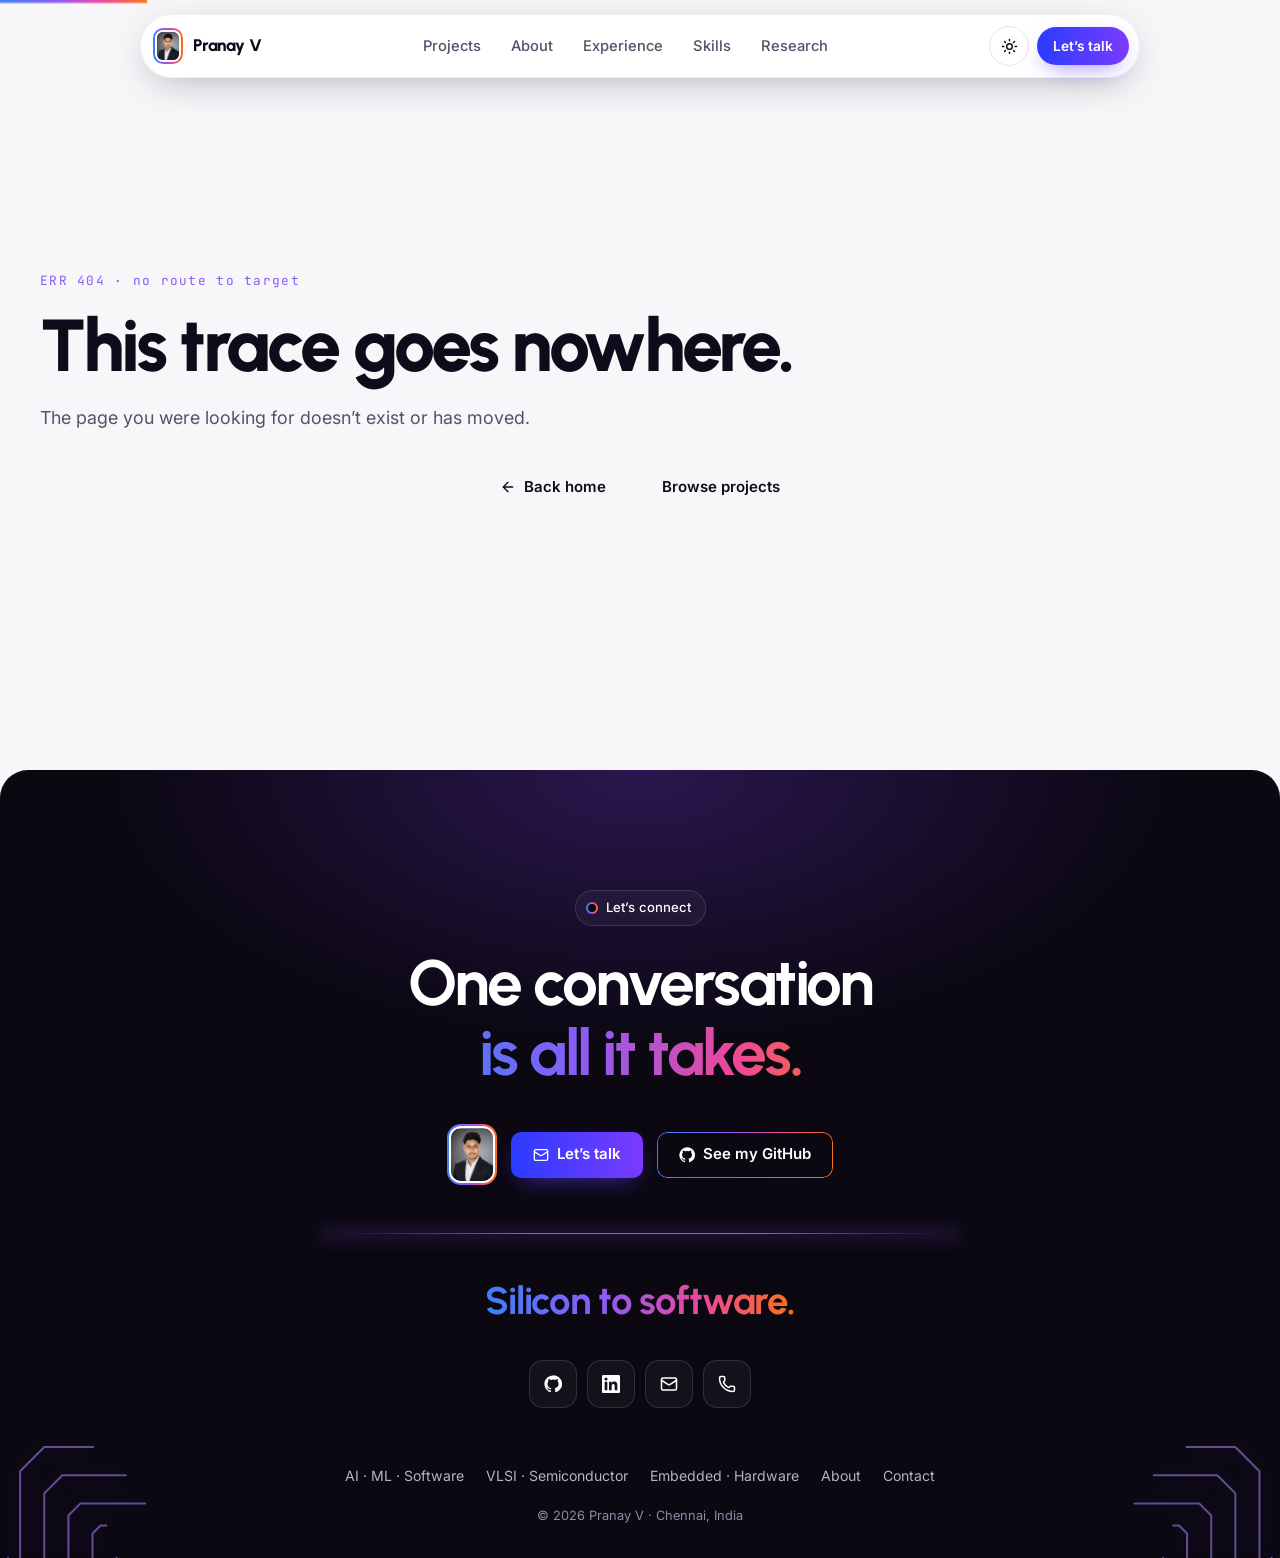
<file: index.html>
<!doctype html>
<html lang="en">
  <head>
    <meta charset="UTF-8" />
    <meta name="viewport" content="width=device-width, initial-scale=1.0" />
    <title>Pranay V — Embedded Systems, VLSI & Edge AI Engineer</title>
    <meta name="description" content="Portfolio of Pranay V, ECE student at SVCE Chennai — embedded systems, IoT and edge AI products, VLSI design and verification, and software." />
    <meta name="theme-color" content="#0b0812" />
    <meta property="og:image" content="https://pranayviswaraj.github.io/og-image.jpg" />
    <meta property="og:url" content="https://pranayviswaraj.github.io/" />
    <link rel="canonical" href="https://pranayviswaraj.github.io/" />
    <script>
      // Apply the saved / system theme before first paint (no flash).
      (function () {
        var t;
        try { t = localStorage.getItem('theme'); } catch (e) {}
        if (t !== 'light' && t !== 'dark') t = matchMedia('(prefers-color-scheme: light)').matches ? 'light' : 'dark';
        document.documentElement.dataset.theme = t;
      })();
    </script>
    <meta property="og:type" content="website" />
    <meta property="og:title" content="Pranay V — Embedded Systems, VLSI & Edge AI Engineer" />
    <meta property="og:description" content="Connected hardware, on-device ML, verified Verilog RTL and the software around them." />
    <meta name="twitter:card" content="summary" />
    <link rel="icon" type="image/svg+xml" href="/favicon.svg" />
    <link rel="preconnect" href="https://fonts.googleapis.com" />
    <link rel="preconnect" href="https://fonts.gstatic.com" crossorigin />
    <link href="https://fonts.googleapis.com/css2?family=Urbanist:wght@500;600;700;800&family=Inter:wght@400;500;600&family=JetBrains+Mono:wght@400;500&display=swap" rel="stylesheet" />
    <script type="module" crossorigin src="/assets/index-tjnELG7-.js"></script>
    <link rel="stylesheet" crossorigin href="/assets/index-JFwifH3s.css">
  </head>
  <body>
    <div id="root"></div>
  </body>
</html>
</file>
<file: assets/index-JFwifH3s.css>
:root{--grad:linear-gradient(90deg, #3b82f6 0%, #8b5cf6 38%, #ec4899 70%, #f97316 100%);--grad-btn:linear-gradient(90deg, #2b3bff, #7a3bff);--violet:#7c3aed;--blue:#3b82f6;--pink:#ec4899;--orange:#f97316;--ok:#22c55e;--font-display:"Urbanist", "Inter", system-ui, sans-serif;--font-body:"Inter", system-ui, -apple-system, "Segoe UI", sans-serif;--font-mono:"JetBrains Mono", ui-monospace, "Cascadia Code", Consolas, monospace;--radius-sm:10px;--radius:16px;--radius-lg:20px;--radius-xl:28px;--radius-btn:10px;--ease:cubic-bezier(.22, 1, .36, 1);--dur:.35s;--nav-h:64px;--nav-top:14px;--container:1200px;--gutter:clamp(16px, 4vw, 40px);--section-y:clamp(88px, 11vw, 140px);--d:var(--violet);--d-soft:#8b5cf624}:root,[data-theme=dark],.band-dark{--lightningcss-light: ;--lightningcss-dark:initial;color-scheme:dark;--bg:#0b0812;--bg-2:#110c1b;--surface:#ffffff0a;--surface-2:#ffffff12;--surface-solid:#15101f;--text:#fff;--text-2:#b6b1c9;--text-3:#8f8aa5;--line:#ffffff14;--line-2:#ffffff21;--line-3:#ffffff38;--shadow:0 0 0 1px #ffffff05, 0 20px 50px -24px #000c;--shadow-lg:0 30px 80px -30px #7c3aed73;--glow:1;--orb-core:#c4b5fd;--field:#ffffff0a}[data-theme=light]{--lightningcss-light:initial;--lightningcss-dark: ;color-scheme:light;--bg:#f7f7fa;--bg-2:#f1ecff;--surface:#fff;--surface-2:#f4f2fa;--surface-solid:#fff;--text:#0f0b1a;--text-2:#55516a;--text-3:#6b6880;--line:#0f0b1a14;--line-2:#0f0b1a21;--line-3:#0f0b1a38;--shadow:0 1px 2px #0f0b1a0a, 0 8px 30px #503ca014;--shadow-lg:0 30px 70px -30px #503ca059;--glow:.45;--orb-core:#fff;--field:#fff}*{--d-text:color-mix(in oklab, var(--d) 72%, var(--text))}*,:before,:after{box-sizing:border-box;margin:0;padding:0}html{-webkit-text-size-adjust:100%;scroll-padding-top:calc(var(--nav-h) + var(--nav-top) + 16px);background:var(--bg)}body{background:var(--bg);color:var(--text);font-family:var(--font-body);-webkit-font-smoothing:antialiased;-moz-osx-font-smoothing:grayscale;min-height:100vh;transition:background-color .4s var(--ease), color .4s var(--ease);font-size:16px;line-height:1.65;overflow-x:hidden}.band-dark{background-color:var(--bg);color:var(--text)}img,svg{max-width:100%;display:block}a{color:inherit;text-decoration:none}button,input,textarea{font:inherit;color:inherit}button{cursor:pointer;background:0 0;border:none}ul,ol{list-style:none}h1,h2,h3{font-family:var(--font-display);letter-spacing:-.025em;font-weight:700;line-height:1.1}::selection{background:#8b5cf659}:focus-visible{outline-offset:3px;border-radius:8px;outline:2px solid #8b5cf6}#main:focus{outline:none}.sr-only{clip:rect(0, 0, 0, 0);white-space:nowrap;border:0;width:1px;height:1px;margin:-1px;padding:0;position:absolute;overflow:hidden}.mono{font-family:var(--font-mono)}.container{width:100%;max-width:calc(var(--container) + var(--gutter) * 2);padding-inline:var(--gutter);margin-inline:auto}.grad-text{background:var(--grad);color:#0000;-webkit-background-clip:text;background-clip:text;padding-bottom:.06em}.line{display:block}.btn{border-radius:var(--radius-btn);white-space:nowrap;height:46px;transition:transform var(--dur) var(--ease), box-shadow var(--dur) var(--ease), background-color var(--dur) var(--ease), filter var(--dur) var(--ease);justify-content:center;align-items:center;gap:8px;padding:0 22px;font-size:.94rem;font-weight:600;display:inline-flex;position:relative}.btn-sm{height:38px;padding:0 16px;font-size:.86rem}.btn-block{width:100%}.btn-grad{background:var(--grad-btn);color:#fff;box-shadow:0 8px 24px -10px #5b3bffcc}.btn-grad:hover{filter:brightness(1.08);transform:translateY(-2px);box-shadow:0 14px 34px -12px #7a3bffe6}.btn svg{transition:transform var(--dur) var(--ease)}.btn-grad:hover svg:last-child{transform:translate(3px)}.btn-outline{color:var(--text);isolation:isolate;background:0 0}.btn-outline:before{content:"";border-radius:inherit;background:var(--grad);-webkit-mask-composite:xor;pointer-events:none;padding:1px;position:absolute;inset:0;-webkit-mask:linear-gradient(#000 0 0) content-box,linear-gradient(#000 0 0);-webkit-mask-composite:xor,source-over;mask:linear-gradient(#000 0 0) content-box exclude,linear-gradient(#000 0 0)}.btn-outline:hover{background:var(--surface-2);transform:translateY(-2px)}.btn:active{transform:translateY(0)scale(.98)}.icon-btn{border:1px solid var(--line-2);width:36px;height:36px;color:var(--text-2);transition:all var(--dur) var(--ease);border-radius:10px;place-items:center;display:grid}.icon-btn:hover{color:var(--text);border-color:var(--line-3)}.text-link{color:var(--text);border-bottom:1px solid var(--line-2);transition:border-color var(--dur) var(--ease), gap var(--dur) var(--ease);align-items:center;gap:6px;padding-bottom:2px;font-size:.92rem;font-weight:600;display:inline-flex}.text-link:hover{border-color:#8b5cf6;gap:9px}.pill{border:1px solid var(--line-2);background:var(--surface);color:var(--text);-webkit-backdrop-filter:blur(8px);backdrop-filter:blur(8px);border-radius:100px;align-items:center;gap:8px;padding:6px 14px 6px 10px;font-size:.82rem;font-weight:500;display:inline-flex}.pill-ring{background:linear-gradient(var(--bg), var(--bg)) padding-box, var(--grad) border-box;border:2px solid #0000;border-radius:50%;width:12px;height:12px}.logo-ring{background:var(--grad);border-radius:10px;flex-shrink:0;place-items:center;padding:2px;display:inline-grid}.logo-ring img{aspect-ratio:1129/1393;object-fit:contain;background:#7a7f87;border:2px solid #fff;border-radius:8px;width:26px;height:auto}.logo-ring-lg{border-radius:14px}.logo-ring-lg img{border-radius:12px;width:46px}.tag-list{flex-wrap:wrap;gap:6px;display:flex}.tag{background:var(--surface-2);border:1px solid var(--line);color:var(--text-2);white-space:nowrap;border-radius:100px;padding:7px 10px;font-size:.74rem;font-weight:500;line-height:1;display:inline-block}.tag-more{color:var(--text-3)}.eyebrow{font-family:var(--font-display);letter-spacing:.16em;text-transform:uppercase;background:var(--grad);color:#0000;-webkit-background-clip:text;background-clip:text;margin-bottom:16px;font-size:.82rem;font-weight:700;display:inline-block}.section{padding-block:var(--section-y) 0}.section-heading{margin-bottom:clamp(40px,5vw,64px)}.sh-center{text-align:center;max-width:820px;margin-inline:auto}.sh-left{max-width:760px}.section-title{letter-spacing:-.035em;font-size:clamp(2.1rem,4.8vw,3.6rem);font-weight:700;line-height:1.06}.section-sub{color:var(--text-2);margin-top:18px;font-size:1.04rem}.sh-center .section-sub{max-width:620px;margin-inline:auto}.section-head-row{justify-content:space-between;align-items:flex-end;gap:24px;display:flex}.section-head-row .text-link{flex-shrink:0;margin-bottom:clamp(40px,5vw,64px)}.chip-list{flex-wrap:wrap;gap:8px;display:flex}.chip-list li{border:1px solid var(--line-2);background:var(--surface);color:var(--text-2);border-radius:100px;padding:6px 12px;font-size:.82rem}[data-offscreen],[data-offscreen] *,[data-offscreen] :before,[data-offscreen] :after{animation-play-state:paused!important}@media (prefers-reduced-motion:reduce){*,:before,:after{transition-duration:.001ms!important;animation-duration:.001ms!important;animation-iteration-count:1!important}.dv-pulse,.dv-scan,.radar-sweep{display:none}}.skip-link{z-index:300;color:#fff;background:#0f0b1a;border-radius:10px;padding:10px 16px;font-weight:600;transition:transform .2s;position:fixed;top:12px;left:16px;transform:translateY(-160%)}.skip-link:focus{transform:none}.nav{top:var(--nav-top);z-index:100;padding-inline:var(--gutter);pointer-events:none;position:fixed;left:0;right:0}.nav-pill{pointer-events:auto;max-width:1000px;height:var(--nav-h);-webkit-backdrop-filter:blur(16px)saturate(160%);color:#0f0b1a;transition:box-shadow .4s var(--ease), max-width .5s var(--ease);background:#ffffffeb;border:1px solid #0f0b1a0f;border-radius:100px;align-items:center;gap:16px;margin-inline:auto;padding:0 10px 0 12px;display:flex;box-shadow:0 10px 40px -12px #0f0b1a59}.nav-scrolled .nav-pill{max-width:940px;box-shadow:0 14px 44px -10px #28145a73}.nav-logo{font-family:var(--font-display);letter-spacing:-.01em;color:#0f0b1a;align-items:center;gap:10px;font-size:1.05rem;font-weight:800;display:inline-flex}.nav-links{margin-inline:auto}.nav-links ul{gap:2px;display:flex}.nav-link{color:#55516a;transition:color var(--dur) var(--ease), background-color var(--dur) var(--ease);border-radius:100px;padding:8px 14px;font-size:.92rem;font-weight:500;display:block;position:relative}.nav-link:hover{color:#0f0b1a;background:#0f0b1a0d}.nav-link.is-active{color:#6d28d9}.nav-link.is-active:after{content:"";background:var(--grad-btn);border-radius:50%;width:4px;height:4px;position:absolute;bottom:3px;left:50%;transform:translate(-50%)}.nav-actions{align-items:center;gap:8px;display:flex}.theme-toggle,.nav-toggle{color:#0f0b1a;width:40px;height:40px;transition:background-color var(--dur), border-color var(--dur);border:1px solid #0f0b1a1a;border-radius:50%;place-items:center;display:grid}.theme-toggle:hover,.nav-toggle:hover{background:#0f0b1a0d}.theme-toggle span{display:grid}.nav-cta{border-radius:100px}.nav-toggle{display:none}.mobile-menu{pointer-events:auto;top:calc(var(--nav-h) + 10px);left:var(--gutter);right:var(--gutter);color:#0f0b1a;transform-origin:top;background:#fff;border-radius:22px;padding:12px;position:absolute;box-shadow:0 24px 60px -16px #0f0b1a73}.mobile-menu li a{font-family:var(--font-display);color:#3b3750;border-radius:14px;padding:14px 16px;font-size:1.25rem;font-weight:700;display:block}.mobile-menu li a:hover,.mobile-menu li a.is-active{color:#6d28d9;background:#f4f0ff}.mm-resume{width:100%;margin-top:8px}@media (width<=900px){.nav-links{display:none}.nav-toggle{display:grid}.nav-actions{margin-left:auto}}@media (width<=480px){.nav-cta{display:none}}main{min-height:70vh;overflow-x:clip}.page{padding-top:calc(var(--nav-h) + var(--nav-top) + clamp(36px, 6vw, 72px));position:relative}.page-hero{padding-bottom:clamp(36px,5vw,56px)}.page-title{letter-spacing:-.045em;margin-bottom:20px;font-size:clamp(2.6rem,6.4vw,4.6rem);font-weight:800;line-height:1}.page-lead{color:var(--text-2);max-width:640px;font-size:clamp(1rem,1.6vw,1.12rem)}.section-tight{padding-top:clamp(56px,8vw,96px)}.h-sub{letter-spacing:-.03em;margin-bottom:24px;font-size:clamp(1.5rem,2.8vw,2rem)}.h-sub-note{color:var(--text-2);max-width:640px;margin:-14px 0 24px}.breadcrumbs ol{color:var(--text-3);flex-wrap:wrap;align-items:center;gap:6px;margin-bottom:28px;font-size:.85rem;display:flex}.breadcrumbs li{align-items:center;gap:6px;display:inline-flex}.breadcrumbs a{color:var(--text-2);transition:color var(--dur)}.breadcrumbs a:hover{color:var(--text)}.breadcrumbs [aria-current]{color:var(--text);text-overflow:ellipsis;white-space:nowrap;max-width:40ch;font-weight:500;overflow:hidden}.footer{margin-top:var(--section-y);border-radius:var(--radius-xl) var(--radius-xl) 0 0;background:radial-gradient(ellipse 60% 50% at 50% 0%, #7c3aed47, transparent 70%), var(--bg);position:relative;overflow:hidden}.footer-inner{z-index:1;text-align:center;flex-direction:column;align-items:center;padding-block:clamp(72px,10vw,120px) 32px;display:flex;position:relative}.footer-title{letter-spacing:-.04em;margin:22px 0 32px;font-size:clamp(2.2rem,5.4vw,4rem)}.footer-cta{flex-wrap:wrap;justify-content:center;align-items:center;gap:14px;display:flex}.glow-divider{background:linear-gradient(90deg,#0000,#8b5cf6,#ec4899,#0000);width:min(640px,90%);height:1px;margin:48px 0 36px;box-shadow:0 0 18px 1px #8b5cf6b3}.footer-motto{font-family:var(--font-display);letter-spacing:-.03em;margin-bottom:24px;font-size:clamp(1.6rem,3.4vw,2.4rem);font-weight:700}.tiles{flex-wrap:wrap;justify-content:center;gap:10px;display:flex}.tile{border:1px solid var(--line-2);background:var(--surface);min-width:48px;height:48px;color:var(--text);transition:all .45s var(--ease);border-radius:14px;align-items:center;gap:0;padding:0 14px;display:inline-flex}.tile-label{white-space:nowrap;opacity:0;max-width:0;transition:max-width .45s var(--ease), opacity .3s, margin .45s var(--ease);font-size:.86rem;font-weight:500;overflow:hidden}.tile:hover,.tile:focus-visible{background:var(--surface-2);border-color:#8b5cf699}.tile:hover .tile-label,.tile:focus-visible .tile-label{opacity:1;max-width:240px;margin-left:10px}.footer-links{flex-wrap:wrap;justify-content:center;gap:8px 22px;margin-top:56px;font-size:.88rem;display:flex}.footer-links a{color:var(--text-2);transition:color var(--dur)}.footer-links a:hover{color:var(--text)}.footer-copy{color:var(--text-3);margin-top:18px;font-size:.8rem}.not-found{flex-direction:column;justify-content:center;min-height:70vh;display:flex}.nf-code{letter-spacing:.1em;color:#8b5cf6;margin-bottom:18px;font-size:.8rem}.not-found .hero-actions{margin-top:32px}.intro{position:relative;overflow:hidden}.hero{min-height:min(100svh,980px);padding:calc(var(--nav-h) + var(--nav-top) + 56px) 0 clamp(120px, 16vh, 180px);isolation:isolate;align-items:center;display:flex;position:relative}.hero-inner{text-align:center;flex-direction:column;align-items:center;display:flex;position:relative}.rays{z-index:-1;pointer-events:none;position:absolute;inset:0;overflow:hidden}.ray-glow{filter:blur(80px);opacity:.6;border-radius:50%;width:60%;height:90%;animation:14s ease-in-out infinite alternate drift;position:absolute;bottom:-30%}.ray-blue{background:radial-gradient(closest-side,#2b5cff,#0000);left:-8%}.ray-violet{background:radial-gradient(closest-side,#7c3aed,#0000);animation-delay:-5s;bottom:-40%;left:20%}.ray-orange{opacity:.45;background:radial-gradient(closest-side,#f97316,#0000);animation-delay:-9s;right:-8%}@keyframes drift{0%{transform:translate(0,0)scale(1)}to{transform:translate(3%,-4%)scale(1.08)}}.ray-fan{aspect-ratio:2;mix-blend-mode:screen;background:repeating-conic-gradient(from 270deg at 50% 100%,#fff0 0deg 2.6deg,#ffffff12 3deg 3.4deg,#fff0 4deg 7deg);width:220%;animation:8s ease-in-out infinite alternate shimmer;position:absolute;bottom:-2px;left:50%;transform:translate(-50%);-webkit-mask-image:radial-gradient(50% 100% at 50% 100%,#000 10%,#0000 70%);mask-image:radial-gradient(50% 100% at 50% 100%,#000 10%,#0000 70%)}@keyframes shimmer{0%{opacity:.55}to{opacity:1}}.ray-horizon{background:linear-gradient(90deg,#0000,#60a5fa,#c4b5fd,#fdba74,#0000);height:2px;position:absolute;bottom:0;left:15%;right:15%;box-shadow:0 0 40px 8px #a78bfa8c}.hero-id{border:1px solid var(--line-2);-webkit-backdrop-filter:blur(10px);backdrop-filter:blur(10px);text-align:left;background:#ffffff0d;border-radius:18px;align-items:center;gap:14px;margin-bottom:30px;padding:7px 20px 7px 7px;display:inline-flex}.hero-id .logo-ring-lg img{width:40px}.hero-id-text,.hero-id-status{flex-direction:column;justify-content:center;gap:3px;line-height:1.2;display:flex}.hero-id-text strong{font-family:var(--font-display);font-size:1.04rem}.hero-id-text span,.hero-now{color:var(--text-3);font-size:.78rem}.hero-id-divider{background:var(--line-2);align-self:stretch;width:1px;margin-block:6px}.hero-open{color:#86efac;align-items:center;gap:8px;font-size:.86rem;font-weight:600;display:inline-flex}.hero-now{padding-left:16px}.pulse-dot{background:var(--ok);width:8px;height:8px;animation:ring 2.4s var(--ease) infinite;border-radius:50%}@keyframes ring{0%{box-shadow:0 0 #22c55e99}80%,to{box-shadow:0 0 0 9px #22c55e00}}.hero-title{letter-spacing:-.045em;max-width:15em;margin-bottom:26px;font-size:clamp(2.5rem,6.6vw,5.4rem);font-weight:700;line-height:1.02}.hero-intro{color:var(--text-2);max-width:36em;margin-bottom:36px;font-size:clamp(1rem,1.5vw,1.12rem)}.hero-actions{flex-wrap:wrap;justify-content:center;gap:12px;display:flex}.hero-social{flex-wrap:wrap;justify-content:center;gap:24px;margin-top:30px;display:flex}.hero-social a{color:var(--text-3);transition:color var(--dur);align-items:center;gap:8px;font-size:.88rem;display:inline-flex}.hero-social a:hover{color:var(--text)}@media (width<=560px){.hero-id{flex-wrap:wrap;justify-content:center;row-gap:10px;padding:8px 14px 10px 8px}.hero-id-divider{display:none}.hero-id-status{border-top:1px solid var(--line);flex-basis:100%;align-items:center;padding-top:10px}.hero-now{padding-left:0}.hero-actions .btn{flex:100%}}.capabilities{padding-top:var(--section-y);padding-bottom:clamp(60px,8vw,100px);position:relative}.intro #about{padding-top:clamp(48px,7vw,88px)}.cap-stats{flex-wrap:wrap;justify-content:center;gap:6px 22px;font-size:.92rem;display:inline-flex}.cap-stats strong{color:var(--text);font-family:var(--font-display);font-size:1.05rem}.cap-grid{grid-template-columns:repeat(4,1fr);align-items:end;gap:16px;min-height:380px;display:grid;position:relative}.cap-grid:before{content:"";filter:blur(40px);pointer-events:none;background:radial-gradient(closest-side,#f9731673,#ec489940 50%,#0000);width:26%;position:absolute;top:-25%;bottom:-25%;left:50%;transform:translate(-50%)}.cap-card{--mx:50%;--my:0%;border-radius:var(--radius-lg);border:1px solid var(--line-2);background:radial-gradient(260px circle at var(--mx) var(--my), #ffffff14, transparent 70%), linear-gradient(180deg, #ffffff12, #ffffff05);-webkit-backdrop-filter:blur(14px);height:340px;transition:transform .55s var(--ease), border-color .55s var(--ease), box-shadow .55s var(--ease);flex-direction:column;justify-content:space-between;padding:20px;display:flex;position:relative}.cap-card .pill{align-self:flex-start}.cap-bottom p{font-family:var(--font-display);letter-spacing:-.015em;font-size:1.22rem;font-weight:600;line-height:1.3}.cap-btn{opacity:0;transition:opacity .4s var(--ease), transform .4s var(--ease), box-shadow var(--dur);margin-top:16px;transform:translateY(8px)}.cap-card:hover,.cap-card:focus-within{border-color:#a78bfa73;transform:translateY(-20px);box-shadow:0 30px 60px -30px #7c3aed99}.cap-card:hover .cap-btn,.cap-card:focus-within .cap-btn{opacity:1;transform:none}@media (hover:none){.cap-btn{opacity:1;transform:none}}@media (width<=1000px){.cap-grid{grid-template-columns:repeat(2,1fr)}.cap-card{height:280px}}@media (width<=560px){.cap-grid{grid-template-columns:1fr}.cap-card{gap:40px;height:auto;min-height:220px}}.dawn{height:clamp(160px,22vw,280px);margin-bottom:calc(var(--section-y) * -.6);background:radial-gradient(ellipse 55% 90% at 50% 0%, rgba(139, 92, 246, calc(.55 * var(--glow) + .2)), transparent 70%), linear-gradient(180deg, #0b0812 0%, color-mix(in oklab, #7c3aed 22%, var(--bg)) 45%, var(--bg) 100%);position:relative}.section-cta{justify-content:center;margin-top:36px;display:flex}.section-domains .section-heading{margin-bottom:clamp(36px,4vw,48px)}@keyframes spin{to{transform:rotate(360deg)}}.feature{border-radius:var(--radius-xl);box-shadow:var(--shadow-lg);background:radial-gradient(50% 60% at 85% 20%,#7c3aed38,#0000 70%),#110c1b;grid-template-columns:minmax(0,1.1fr) minmax(0,.9fr);gap:clamp(28px,4vw,56px);padding:clamp(24px,4vw,52px);display:grid;position:relative;overflow:hidden}.feature:before{content:"";border-radius:inherit;-webkit-mask-composite:xor;pointer-events:none;background:linear-gradient(140deg,#8b5cf699,#ffffff0d 40%,#f9731659);padding:1px;position:absolute;inset:0;-webkit-mask:linear-gradient(#000 0 0) content-box,linear-gradient(#000 0 0);-webkit-mask-composite:xor,source-over;mask:linear-gradient(#000 0 0) content-box exclude,linear-gradient(#000 0 0)}.feature-title{letter-spacing:-.035em;margin:20px 0 14px;font-size:clamp(2rem,4vw,3.1rem)}.feature-lead{color:var(--text-2);max-width:46ch;margin-bottom:24px;font-size:1.02rem}.accordion{border-left:1px solid var(--line-2);position:relative}.acc-item{position:relative}.acc-item:before{content:"";background:var(--grad-btn);transform-origin:top;width:2px;transition:transform .45s var(--ease);position:absolute;top:0;bottom:0;left:-1px;transform:scaleY(0)}.acc-item.is-open:before{transform:scaleY(1)}.acc-item button{text-align:left;width:100%;font-family:var(--font-display);color:var(--text-3);transition:color var(--dur);padding:14px 0 14px 22px;font-size:1.12rem;font-weight:600;display:block}.acc-item button:hover,.acc-item.is-open button{color:var(--text)}.acc-body{overflow:hidden}.acc-body p{color:var(--text-2);padding:0 0 16px 22px;font-size:.96rem}.feature-facts{flex-wrap:wrap;gap:8px;margin-top:28px;display:flex}.feature-facts li{border:1px solid var(--line-2);color:var(--text-2);border-radius:100px;padding:5px 12px;font-size:.8rem}.feature-right{flex-direction:column;justify-content:center;align-items:center;gap:28px;display:flex}.radar{aspect-ratio:1;width:min(100%,420px);position:relative}.radar-ring{border:1px solid #ffffff1a;border-radius:50%;position:absolute}.r1{inset:0}.r2{inset:12%}.r3{border-color:#a78bfa40;inset:24%}.r4{inset:36%}.radar-cross{background:linear-gradient(90deg,#0000 calc(50% - .5px),#ffffff14 50%,#0000 calc(50% + .5px)),linear-gradient(#0000 calc(50% - .5px),#ffffff14 50%,#0000 calc(50% + .5px));border-radius:50%;position:absolute;inset:0}.radar-sweep{background:radial-gradient(circle,#c4b5fd99 1px,#0000 1.6px) 0 0/14px 14px,conic-gradient(#8b5cf68c,#8b5cf600 70deg,#0000 360deg);border-radius:50%;animation:6s linear infinite spin;position:absolute;inset:0;-webkit-mask:conic-gradient(#000,#0000 75deg);mask:conic-gradient(#000,#0000 75deg)}.radar-blip{background:#f0abfc;border-radius:50%;width:6px;height:6px;animation:6s linear infinite blip;position:absolute;box-shadow:0 0 12px #f0abfc}.b1{animation-delay:.9s;top:18%;left:64%}.b2{animation-delay:2.4s;top:70%;left:80%}.b3{animation-delay:3.9s;top:76%;left:22%}@keyframes blip{0%,to{opacity:0}4%{opacity:1}30%{opacity:.1}}.radar-photo{aspect-ratio:1129/1393;background:var(--grad);border-radius:22px;width:37%;padding:3px;position:absolute;top:50%;left:50%;transform:translate(-50%,-50%);box-shadow:0 0 0 10px #ffffff08,0 0 60px 10px #a78bfa73}.radar-photo img{object-fit:contain;background:#7a7f87;border-radius:19px;width:100%;height:100%}.radar-wrap{width:min(100%,400px);position:relative;container-type:inline-size}.radar-wrap .radar{width:100%}.orbit{pointer-events:none;list-style:none;animation:90s linear infinite spin;position:absolute;inset:0}.orbit-slot{width:0;height:0;transform:rotate(var(--a)) translateX(46cqw) rotate(calc(-1 * var(--a)));position:absolute;top:50%;left:50%}.orbit-chip{text-align:center;color:#fff;-webkit-backdrop-filter:blur(6px);backdrop-filter:blur(6px);pointer-events:auto;background:#15101fe0;border:1px solid #a78bfa66;border-radius:14px;place-items:center;width:142px;min-height:46px;padding:6px 10px;font-size:.76rem;font-weight:600;line-height:1.25;animation:90s linear infinite orbit-counter;display:grid;position:absolute;top:0;left:0;box-shadow:0 8px 24px -12px #7c3aedcc}@keyframes orbit-counter{0%{transform:translate(-50%,-50%)rotate(0)}to{transform:translate(-50%,-50%)rotate(-360deg)}}.radar-wrap:hover .orbit,.radar-wrap:hover .orbit-chip{animation-play-state:paused}@media (width<=1100px){.radar-wrap{width:min(100%,340px)}.orbit{flex-wrap:wrap;justify-content:center;gap:8px;margin-top:20px;animation:none;display:flex;position:static}.orbit-slot{width:auto;height:auto;position:static;transform:none}.orbit-chip{border-radius:100px;width:auto;min-height:0;padding:7px 13px;animation:none;position:static;transform:none}}@keyframes bob{50%{transform:translateY(-8px)}}.segmented{border:1px solid var(--line-2);background:#ffffff0f;border-radius:100px;padding:4px;display:inline-flex}.segmented button{white-space:nowrap;color:var(--text-2);transition:color var(--dur);border-radius:100px;padding:9px 18px;font-size:.88rem;font-weight:600;position:relative}.segmented button[aria-pressed=true]{color:#fff}.seg-pill{background:var(--grad-btn);border-radius:100px;position:absolute;inset:0}.seg-label{position:relative}@media (width<=420px){.segmented button{padding:8px 13px;font-size:.82rem}}@media (width<=900px){.feature{grid-template-columns:minmax(0,1fr)}.feature-right{order:-1}.radar{width:min(100%,320px)}}.wave{aspect-ratio:1200/480;margin-bottom:48px;position:relative}.wave-svg{width:100%;height:100%;position:absolute;inset:0}.wave-move{animation:14s linear infinite wave-flow}@keyframes wave-flow{0%{transform:translate(-600px)}to{transform:translate(0)}}.wave-node{width:23.5%;position:absolute}.wn-link{display:block}.wave-node>*,.wn-link{height:100%}.wn-pill{background:var(--surface-solid);border:1px solid var(--line-2);height:auto;box-shadow:var(--shadow);white-space:nowrap;transition:transform .4s var(--ease), border-color .4s;border-radius:100px;flex-direction:column;align-items:flex-start;padding:8px 16px;line-height:1.25;display:flex;position:absolute;bottom:100%;left:-12px;transform:translateY(-8px)}.wn-pill strong{font-family:var(--font-display);font-size:.98rem}.wn-pill span{color:var(--text-3);font-size:.74rem}.wn-link:hover .wn-pill{border-color:#8b5cf699;transform:translateY(-12px)}.wn-line{background:linear-gradient(#8b5cf6,#ec489926);width:2px;position:absolute;top:0;bottom:0;left:-1px}.wn-dot{background:var(--bg);border:2px solid #ec4899;border-radius:50%;width:12px;position:absolute;bottom:-6px;left:-6px;box-shadow:0 0 14px #ec4899b3;height:12px!important}.wn-panel{border:1px solid var(--line);background:color-mix(in srgb, var(--surface-solid) 88%, transparent);-webkit-backdrop-filter:blur(8px);width:calc(100% - 14px);box-shadow:var(--shadow);white-space:normal;transition:border-color .4s var(--ease), transform .4s var(--ease);border-radius:14px;flex-direction:column;gap:6px;padding:10px 12px;display:flex;position:absolute;top:2px;left:14px;height:auto!important}.wn-link:hover .wn-panel{border-color:#8b5cf673}.wn-period{color:var(--text-3);align-items:center;font-size:.7rem;display:flex}.wn-summary{color:var(--text);font-size:.84rem;font-weight:500;line-height:1.4}.wn-keys{flex-wrap:wrap;gap:4px;display:flex}.wn-keys span{background:var(--surface-2);border:1px solid var(--line);color:var(--text-2);white-space:nowrap;border-radius:100px;padding:4px 7px;font-size:.7rem;line-height:1}.wave-node-now .wn-pill{box-shadow:0 0 0 4px #8b5cf61f, var(--shadow);border-color:#8b5cf6b3}.wave-node-now .wn-dot{animation:ring-violet 2.4s var(--ease) infinite;border-color:#8b5cf6}@keyframes ring-violet{0%{box-shadow:0 0 #8b5cf6b3}80%,to{box-shadow:0 0 0 12px #8b5cf600}}.wave-node-now .wn-pill strong{background:var(--grad);color:#0000;-webkit-background-clip:text;background-clip:text}.now-badge{background:var(--grad-btn);color:#fff;font-family:var(--font-body);letter-spacing:.04em;border-radius:100px;margin-right:8px;padding:2px 8px;font-size:.68rem;font-weight:600;display:inline-block}.xp-grid{grid-template-columns:repeat(2,1fr);gap:16px;display:grid}.xp-card{border-radius:var(--radius-lg);border:1px solid var(--line);background:var(--surface);box-shadow:var(--shadow);flex-direction:column;padding:24px;display:flex}.xp-top{justify-content:space-between;align-items:flex-start;gap:16px;display:flex}.xp-logo{border:1px solid var(--line);background:#fff;border-radius:12px;flex:none;justify-content:center;align-items:center;width:116px;height:56px;padding:6px 8px;display:flex}.xp-logo img{object-fit:contain;width:auto;max-width:100px;height:auto;max-height:42px;display:block}@media (width<=520px){.xp-logo{width:84px;height:44px}.xp-logo img{max-width:68px;max-height:30px}}.xp-period{color:var(--text-3);font-size:.74rem}.xp-card h3{margin:8px 0 4px;font-size:1.15rem}.xp-org{color:#8b5cf6;margin-bottom:14px;font-size:.9rem;font-weight:600}.xp-card ul{gap:10px;margin-bottom:18px;display:grid}.xp-card li{color:var(--text-2);padding-left:16px;font-size:.9rem;position:relative}.xp-card li:before{content:"";background:var(--grad-btn);border-radius:50%;width:6px;height:6px;position:absolute;top:.65em;left:0}.xp-card .text-link{align-self:flex-start;margin-top:auto}@media (width<=1000px){.xp-grid{grid-template-columns:minmax(0,1fr)}}@media (width<=900px){.wave{aspect-ratio:1200/380;margin-bottom:24px}.wave-node{display:none}}.skills-grid{grid-template-columns:repeat(3,1fr);gap:16px;display:grid}.skill-card{--mx:50%;--my:0%;border-radius:var(--radius-lg);border:1px solid var(--line);background:var(--surface);box-shadow:var(--shadow);transition:border-color var(--dur) var(--ease), transform var(--dur) var(--ease);padding:22px;position:relative;overflow:hidden}.skill-card:before{content:"";background:radial-gradient(300px circle at var(--mx) var(--my), color-mix(in srgb, var(--d) 12%, transparent), transparent 70%);opacity:0;transition:opacity var(--dur);pointer-events:none;position:absolute;inset:0}.skill-card:hover{border-color:color-mix(in srgb, var(--d) 40%, transparent);transform:translateY(-4px)}.skill-card:hover:before{opacity:1}.skill-card header{align-items:center;gap:10px;margin-bottom:16px;display:flex}.skill-card h3{letter-spacing:-.01em;flex:1;font-size:1.05rem}.skill-dot{background:var(--d);width:10px;height:10px;box-shadow:0 0 12px var(--d);border-radius:50%}.skill-count{color:var(--text-3);font-size:.72rem}.skill-card ul{flex-wrap:wrap;gap:6px;display:flex;position:relative}.skill-card li{border:1px solid var(--line);background:var(--surface-2);color:var(--text-2);transition:color var(--dur), border-color var(--dur);border-radius:100px;padding:5px 11px;font-size:.82rem}.skill-card li:hover{color:var(--text);border-color:color-mix(in srgb, var(--d) 50%, transparent)}@media (width<=960px){.skills-grid{grid-template-columns:1fr 1fr}}@media (width<=600px){.skills-grid{grid-template-columns:minmax(0,1fr)}}.research-grid{grid-template-columns:repeat(2,minmax(0,1fr));gap:16px;display:grid}.research-card:last-child:nth-child(odd){grid-column:1/-1}.rc-abstract{color:var(--text-2);margin-bottom:16px;font-size:.92rem}.rc-meta{background:var(--surface-2);border:1px solid var(--line);border-radius:12px;gap:6px;margin-bottom:18px;padding:12px 14px;font-size:.84rem;display:grid}.rc-meta div{justify-content:space-between;gap:12px;display:flex}.rc-meta dt{color:var(--text-3)}.rc-meta dd{text-align:right;color:var(--text)}.research-card{border-radius:var(--radius-lg);border:1px solid var(--line);background:var(--surface);box-shadow:var(--shadow);flex-direction:column;padding:24px;display:flex}.rc-kind{letter-spacing:.1em;text-transform:uppercase;color:#8b5cf6;align-items:center;gap:7px;margin-bottom:14px;font-size:.74rem;font-weight:700;display:inline-flex}.research-card h3{margin-bottom:10px;font-size:1.12rem;line-height:1.35}.rc-status{color:var(--text-3);margin-bottom:18px;font-size:.86rem}.rc-links{flex-wrap:wrap;gap:18px;margin-top:auto;display:flex}.presentations{border-radius:var(--radius-lg);border:1px dashed var(--line-2);margin-top:16px;padding:24px}.pres-head{flex-wrap:wrap;justify-content:space-between;align-items:center;gap:16px;margin-bottom:16px;display:flex}.pres-head h3{align-items:center;gap:8px;font-size:1.05rem;display:inline-flex}.presentations ul{grid-template-columns:repeat(auto-fill,minmax(min(100%,260px),1fr));gap:10px 24px;display:grid}.presentations li{color:var(--text-2);align-items:center;gap:8px;font-size:.92rem;display:flex}.presentations li svg{color:var(--text-3);flex-shrink:0}@media (width<=860px){.research-grid{grid-template-columns:minmax(0,1fr)}}.ach-card{border-radius:var(--radius-lg);border:1px solid var(--line);background:var(--surface);box-shadow:var(--shadow);padding:24px}.ach-card h3{align-items:center;gap:8px;margin-bottom:16px;font-size:1.08rem;display:flex}.ach-list{gap:14px;display:grid}.ach-list li{color:var(--text-2);border-left:2px solid var(--line-2);padding-left:16px;font-size:.93rem}.ach-list strong{color:var(--text);font-weight:600}.ach-list span{color:var(--text-3);font-size:.84rem;display:block}.edu{grid-template-columns:270px minmax(0,1fr);gap:20px;display:grid}.edu-tabs{flex-direction:column;gap:8px;display:flex}.edu-tab{border:1px solid var(--line);background:var(--surface);color:var(--text-2);text-align:left;transition:all var(--dur) var(--ease);border-radius:14px;justify-content:space-between;align-items:center;gap:10px;padding:14px 18px;font-size:.94rem;font-weight:500;display:flex}.edu-tab span{white-space:nowrap}.edu-tab .mono{color:var(--text-3);font-size:.7rem}.edu-tab:hover{color:var(--text);border-color:var(--line-2)}.edu-tab[aria-selected=true]{color:#fff;background:var(--grad-btn);border-color:#0000}.edu-tab[aria-selected=true] .mono{color:#fffc}.edu-panel{border-radius:var(--radius-lg);border:1px solid var(--line);background:var(--surface);box-shadow:var(--shadow);min-height:300px;padding:clamp(24px,3vw,36px);position:relative;overflow:hidden}.edu-panel:before{content:"";background:var(--grad);height:3px;position:absolute;inset:0 0 auto}.edu-period{color:#8b5cf6;letter-spacing:.06em;font-size:.74rem}.edu-school{margin:10px 0 6px;font-size:clamp(1.4rem,2.6vw,1.9rem)}.edu-qual{color:var(--text-2);margin-bottom:18px}.edu-chips{flex-wrap:wrap;gap:8px;margin-bottom:20px;display:flex}.edu-chips li{border:1px solid var(--line-2);color:var(--text-2);border-radius:100px;align-items:center;gap:6px;padding:5px 12px;font-size:.8rem;display:inline-flex}.edu-desc{color:var(--text-2);max-width:62ch}.certs{margin-top:48px}.certs-title{margin-bottom:18px;font-size:1.2rem}.cert-grid{grid-template-columns:repeat(auto-fill,minmax(min(100%,280px),1fr));gap:12px;display:grid}.cert-grid li{border:1px solid var(--line);background:var(--surface);box-shadow:var(--shadow);border-radius:14px;flex-direction:column;gap:6px;padding:16px 18px;display:flex}.cert-title{font-size:.93rem;font-weight:500;line-height:1.4}.cert-issuer{color:var(--text-3);font-size:.74rem}@media (width<=760px){.edu{grid-template-columns:minmax(0,1fr)}.edu-tabs{grid-template-columns:1fr 1fr;display:grid}.edu-tab{flex-direction:column;align-items:flex-start;gap:2px;padding:12px 14px}}.contact-grid{grid-template-columns:minmax(0,.85fr) minmax(0,1.15fr);align-items:start;gap:clamp(24px,4vw,56px);display:grid}.contact-info{gap:12px;display:grid}.ci-item{border-radius:var(--radius);border:1px solid var(--line);background:var(--surface);box-shadow:var(--shadow);align-items:center;gap:16px;padding:18px 20px;display:flex}.ci-item>svg{color:#8b5cf6;flex-shrink:0}.ci-item>div{flex-direction:column;flex:1;min-width:0;display:flex}.ci-item a,.ci-item div>span:last-child{overflow-wrap:anywhere}.ci-item a:hover{color:#8b5cf6}.ci-label{letter-spacing:.1em;text-transform:uppercase;color:var(--text-3);font-size:.72rem;font-weight:600}.ci-social{flex-wrap:wrap;gap:10px;margin-top:8px;display:flex}.contact-form{border-radius:var(--radius-lg);border:1px solid var(--line);background:var(--surface);box-shadow:var(--shadow-lg);padding:clamp(22px,3vw,32px);position:relative;overflow:hidden}.contact-form:before{content:"";background:var(--grad);height:3px;position:absolute;inset:0 0 auto}.form-grid{grid-template-columns:1fr 1fr;gap:16px;margin-bottom:20px;display:grid}.field{flex-direction:column;gap:7px;display:flex}.field-full{grid-column:1/-1}.field label{color:var(--text-2);font-size:.84rem;font-weight:600}.field input,.field textarea{border:1px solid var(--line-2);background:var(--field);width:100%;transition:border-color var(--dur), box-shadow var(--dur);resize:vertical;border-radius:12px;padding:12px 14px;font-size:.95rem}.field input:focus,.field textarea:focus{border-color:#8b5cf6;outline:none;box-shadow:0 0 0 4px #8b5cf62e}.field [aria-invalid=true]{border-color:#f43f5e}.field-error{color:#f43f5e;font-size:.8rem}.form-note{color:var(--text-3);margin-top:14px;font-size:.82rem}@media (width<=860px){.contact-grid{grid-template-columns:minmax(0,1fr)}}@media (width<=520px){.form-grid{grid-template-columns:minmax(0,1fr)}}.domain-visual{width:100%;height:100%}.dv-line{stroke:color-mix(in srgb, var(--text) 10%, transparent);stroke-width:1px;fill:none}.dv-pulse{fill:none;stroke:var(--d);stroke-width:2px;stroke-linecap:round;stroke-dasharray:10 200;stroke-dashoffset:10px;animation:3.2s linear infinite travel}.dv-node{fill:var(--surface-2);stroke:var(--d);stroke-width:1.5px;animation:3s ease-in-out infinite node}@keyframes node{0%,to{fill:var(--surface-2)}50%{fill:color-mix(in srgb, var(--d) 45%, var(--surface-2))}}.dv-frame{fill:none;stroke:color-mix(in srgb, var(--text) 12%, transparent)}.dv-cell{fill:color-mix(in srgb, var(--text) 4.5%, transparent);stroke:color-mix(in srgb, var(--text) 6%, transparent)}.dv-cell-hot{fill:var(--d);fill-opacity:.1;animation:3.6s ease-in-out infinite hot}@keyframes hot{0%,to{fill-opacity:.08}50%{fill-opacity:.6}}.dv-net{fill:none;stroke:color-mix(in srgb, var(--d) 38%, transparent);stroke-width:1.3px}.dv-scan{fill:var(--d);fill-opacity:.07;animation:7s linear infinite scan}@keyframes scan{0%{transform:translate(0)}to{transform:translate(260px)}}.dv-chip{fill:var(--surface-solid);stroke:var(--d);stroke-opacity:.55}.dv-pin{fill:color-mix(in srgb, var(--text) 30%, transparent)}.dv-pad{fill:none;stroke:color-mix(in srgb, var(--text) 25%, transparent)}.dv-wave{fill:none;stroke:var(--d);stroke-width:1.6px;stroke-dasharray:100;stroke-dashoffset:100px;animation:wave 4.5s var(--ease) infinite}@keyframes wave{0%{stroke-dashoffset:100px;opacity:1}55%,85%{stroke-dashoffset:0;opacity:1}to{stroke-dashoffset:0;opacity:0}}.status{font-family:var(--font-mono);letter-spacing:.08em;text-transform:uppercase;white-space:nowrap;border:1px solid;border-radius:6px;padding:4px 8px;font-size:.66rem}.status-completed{color:color-mix(in oklab, #22c55e 65%, var(--text));background:#22c55e14;border-color:#22c55e59}.status-in-progress{color:color-mix(in oklab, #f59e0b 65%, var(--text));background:#f59e0b14;border-color:#f59e0b59}.status-prototype{color:color-mix(in oklab, #8b5cf6 70%, var(--text));background:#8b5cf614;border-color:#8b5cf659}.empty{border-radius:var(--radius-lg);border:1px dashed var(--line-2);color:var(--text-2);text-align:center;padding:40px}.domain-page,.case-study{isolation:isolate}.dp-backdrop{z-index:-1;pointer-events:none;background:radial-gradient(ellipse 60% 70% at 80% 10%, var(--d-soft), transparent 70%);height:720px;position:absolute;inset:0 0 auto}.dp-ai-ml-software .dp-backdrop:after,.dp-vlsi-semiconductor .dp-backdrop:after,.dp-embedded-systems .dp-backdrop:after{content:"";opacity:.5;position:absolute;inset:0;-webkit-mask-image:linear-gradient(#000,#0000 85%);mask-image:linear-gradient(#000,#0000 85%)}.dp-ai-ml-software .dp-backdrop:after{background-image:radial-gradient(circle, color-mix(in srgb, var(--d) 45%, transparent) 1px, transparent 1.5px);background-size:28px 28px}.dp-vlsi-semiconductor .dp-backdrop:after{background-image:linear-gradient(color-mix(in srgb, var(--d) 14%, transparent) 1px, transparent 1px), linear-gradient(90deg, color-mix(in srgb, var(--d) 14%, transparent) 1px, transparent 1px), linear-gradient(color-mix(in srgb, var(--d) 6%, transparent) 1px, transparent 1px), linear-gradient(90deg, color-mix(in srgb, var(--d) 6%, transparent) 1px, transparent 1px);background-size:96px 96px,96px 96px,12px 12px,12px 12px}.dp-embedded-systems .dp-backdrop:after{background-image:repeating-linear-gradient(90deg, transparent 0 59px, color-mix(in srgb, var(--d) 16%, transparent) 59px 60px), radial-gradient(circle, color-mix(in srgb, var(--d) 40%, transparent) 2px, transparent 2.5px);background-position:0 0,30px 30px;background-size:60px 100%,60px 60px}.dp-backdrop-soft{opacity:.7;height:520px}.dp-hero{padding-bottom:28px}.dp-hero-grid{grid-template-columns:minmax(0,1.3fr) minmax(0,.7fr);align-items:center;gap:40px;display:grid}.dp-number{color:var(--text-3);letter-spacing:.1em;margin-bottom:14px;font-size:.8rem}.dp-number span{color:var(--d-text);font-size:1.1rem}.dp-title{letter-spacing:-.04em;overflow-wrap:break-word;-webkit-hyphens:auto;hyphens:auto;margin-bottom:18px;font-size:clamp(1.55rem,4.2vw,3.3rem);font-weight:800;line-height:1.06}.dp-headline{font-family:var(--font-display);color:var(--d-text);letter-spacing:-.015em;margin-bottom:14px;font-size:clamp(1.1rem,2vw,1.4rem);font-weight:600}.dp-stats{gap:32px;margin-top:28px;display:flex}.dp-stats div{flex-direction:column-reverse;display:flex}.dp-stats dd{font-family:var(--font-display);font-size:2rem;font-weight:700;line-height:1.1}.dp-stats dt{font-family:var(--font-mono);color:var(--text-3);font-size:.72rem}.dp-visual{aspect-ratio:16/10;border-radius:var(--radius-lg);border:1px solid color-mix(in srgb, var(--d) 25%, transparent);background:var(--surface-solid);box-shadow:0 40px 80px -40px color-mix(in srgb, var(--d) 50%, transparent);padding:16px}.dp-tech{flex-wrap:wrap;gap:8px;margin-top:32px;display:flex}.dp-tech li{font-family:var(--font-mono);border:1px solid color-mix(in srgb, var(--d) 22%, transparent);background:color-mix(in srgb, var(--d) 6%, transparent);color:var(--text-2);border-radius:8px;padding:6px 10px;font-size:.74rem}.workflow{border:1px solid var(--line-2);border-radius:var(--radius);counter-reset:wf;grid-template-columns:repeat(5,1fr);display:grid;overflow:hidden}.workflow li{background:var(--surface);flex-direction:column;gap:6px;padding:16px 18px;font-size:.88rem;font-weight:500;display:flex;position:relative}.workflow li+li{border-left:1px solid var(--line)}.workflow li .mono{color:var(--d-text);font-size:.7rem}.workflow li:not(:last-child):after{content:"";z-index:1;border-top:1px solid var(--line-3);border-right:1px solid var(--line-3);background:var(--surface);width:9px;height:9px;position:absolute;top:50%;right:-5px;transform:translateY(-50%)rotate(45deg)}.workflow-note{color:var(--text-3);margin-top:10px;font-size:.78rem}.other-domains{grid-template-columns:1fr 1fr;gap:14px;display:grid}.other-domain{border-radius:var(--radius);border:1px solid var(--line);background:var(--surface);transition:all .4s var(--ease);align-items:center;gap:16px;padding:22px 24px;display:flex}.other-domain .mono{color:var(--d-text);font-size:.8rem}.od-title{font-family:var(--font-display);flex:1;font-size:1.05rem;font-weight:600}.other-domain svg{color:var(--text-3);transition:transform .4s var(--ease), color .4s}.other-domain:hover{border-color:color-mix(in srgb, var(--d) 40%, transparent);transform:translateY(-3px)}.other-domain:hover svg{color:var(--d);transform:translate(4px)}@media (width<=900px){.dp-hero-grid{grid-template-columns:minmax(0,1fr)}.dp-visual{order:-1;max-width:420px}.workflow{grid-template-columns:1fr}.workflow li{flex-direction:row;align-items:baseline;gap:14px}.workflow li+li{border-left:0;border-top:1px solid var(--line)}.workflow li:not(:last-child):after{display:none}.other-domains{grid-template-columns:1fr}}.other-domain,.workflow{box-shadow:var(--shadow)}.pc-title,.dp-title{font-family:var(--font-display)}.dp-title{font-weight:800}.scroll-progress{background:var(--grad);transform-origin:0;z-index:200;pointer-events:none;height:3px;position:fixed;inset:0 0 auto}.cap-visual{opacity:.95;flex:1;place-items:center;min-height:0;margin:14px -4px 10px;display:grid}.cap-visual .domain-visual{width:100%;max-height:150px}.cap-card:hover .cap-visual{opacity:1}.dv-bar{fill:var(--d);opacity:.75;transform-box:fill-box;transform-origin:bottom;animation:bar 3.2s var(--ease) infinite alternate}@keyframes bar{0%{transform:scaleY(.45)}to{transform:scaleY(1)}}.dv-kpi{fill:var(--d);animation:3s ease-in-out infinite hot}.dv-txt{font:600 11px var(--font-mono);fill:var(--text-2)}.flow{--node:56px;scrollbar-width:none;padding:6px 2px 4px;overflow-x:auto}.flow-track{grid-template-columns:repeat(var(--n), minmax(110px, 1fr));min-width:calc(var(--n) * 118px);gap:0;display:grid}.flow-node{text-align:center;flex-direction:column;align-items:center;gap:10px;padding:0 8px;display:flex;position:relative}.flow-icon{z-index:1;width:var(--node);height:var(--node);color:var(--d-text);background:var(--surface-solid);border:1px solid color-mix(in srgb, var(--d) 35%, transparent);box-shadow:var(--shadow);animation:node-glow calc(var(--n) * .7s) ease-in-out infinite;animation-delay:calc(var(--i) * .7s);border-radius:16px;place-items:center;display:grid;position:relative}@keyframes node-glow{0%,to{box-shadow:var(--shadow);border-color:color-mix(in srgb, var(--d) 35%, transparent)}8%,18%{box-shadow:0 0 0 5px color-mix(in srgb, var(--d) 18%, transparent), 0 10px 30px -10px var(--d);border-color:var(--d)}}.flow-text{flex-direction:column;gap:3px;display:flex}.flow-label{font-family:var(--font-display);font-size:.9rem;font-weight:700;line-height:1.25}.flow-detail{color:var(--text-3);font-size:.74rem;line-height:1.35}.flow-link{top:calc(var(--node) / 2 - 1px);left:calc(50% + var(--node) / 2 + 4px);right:calc(-50% + var(--node) / 2 + 4px);background:repeating-linear-gradient(90deg, color-mix(in srgb, var(--d) 45%, transparent) 0 6px, transparent 6px 11px);height:2px;position:absolute;overflow:visible}.flow-packet{background:var(--d);width:8px;height:8px;box-shadow:0 0 10px var(--d);animation:1.6s linear infinite packet;animation-delay:calc(var(--i) * .25s);border-radius:50%;position:absolute;top:-3px;left:0}@keyframes packet{0%{opacity:0;left:0}15%,85%{opacity:1}to{opacity:0;left:calc(100% - 8px)}}.flow-compact{--node:38px;padding:0;overflow:hidden}.flow-compact .flow-track{grid-template-columns:repeat(var(--n), minmax(0, 1fr));min-width:0}.flow-compact .flow-icon{border-radius:11px}@media (width<=640px){.flow:not(.flow-compact) .flow-track{grid-template-columns:minmax(0,1fr);row-gap:18px;min-width:0}.flow:not(.flow-compact) .flow-node{text-align:left;flex-direction:row;align-items:center;gap:14px}.flow:not(.flow-compact) .flow-link{top:calc(var(--node) + 6px);bottom:-14px;left:calc(8px + var(--node) / 2 - 1px);background:repeating-linear-gradient(180deg, color-mix(in srgb, var(--d) 45%, transparent) 0 6px, transparent 6px 11px);width:2px;height:auto;right:auto}.flow:not(.flow-compact) .flow-packet{animation-name:packet-v;left:-3px}}@keyframes packet-v{0%{opacity:0;top:0}15%,85%{opacity:1}to{opacity:0;top:calc(100% - 8px)}}.figures-single{grid-template-columns:minmax(0,1fr)}.fig-btn{aspect-ratio:4/3;cursor:zoom-in;background:#fff;width:100%;display:block;position:relative;overflow:hidden}.fig-btn img{object-fit:scale-down;width:100%;height:100%;transition:transform .6s var(--ease)}.fig-btn:hover img{transform:scale(1.04)}.fig-zoom{color:#fff;opacity:0;width:32px;height:32px;transition:all .3s var(--ease);background:#0f0b1ab3;border-radius:9px;place-items:center;display:grid;position:absolute;bottom:10px;right:10px;transform:translateY(4px)}.fig-btn:hover .fig-zoom,.fig-btn:focus-visible .fig-zoom{opacity:1;transform:none}.fig-num{color:var(--d-text);margin-right:4px}.lightbox{z-index:400;-webkit-backdrop-filter:blur(6px);backdrop-filter:blur(6px);background:#08060ee6;place-items:center;padding:64px 72px;display:grid;position:fixed;inset:0}.lb-figure{flex-direction:column;gap:12px;max-width:min(1200px,100%);max-height:100%;display:flex}.lb-figure img{object-fit:contain;background:#fff;border-radius:12px;max-width:100%;max-height:calc(100vh - 180px)}.lb-figure figcaption{color:#e9e6f5;text-align:center;font-size:.92rem}.lb-btn{color:#fff;background:#ffffff1a;border:1px solid #fff3;border-radius:50%;place-items:center;width:46px;height:46px;display:grid;position:fixed}.lb-btn:hover{background:#fff3}.lb-close{top:18px;right:18px}.lb-prev{top:50%;left:14px}.lb-next{top:50%;right:14px}@media (width<=640px){.lightbox{padding:64px 12px}.lb-prev,.lb-next{top:auto;bottom:16px}}.xp{gap:16px;display:grid}.xp-head{flex-wrap:wrap;justify-content:space-between;align-items:flex-start;gap:12px;display:flex}.xp-kicker{letter-spacing:.1em;text-transform:uppercase;color:var(--d-text);font-size:.72rem}.xp-title{font-family:var(--font-display);letter-spacing:-.02em;font-size:1.3rem;font-weight:700}.xp-dim{color:var(--text-3);font-size:.72rem}.xp-status{color:var(--text-2);min-height:2.8em;font-size:.92rem}.xp-status.is-good{color:color-mix(in oklab, #22c55e 70%, var(--text))}.xp-status.is-warn{color:color-mix(in oklab, #f59e0b 70%, var(--text))}.xp-note{color:var(--text-3);font-size:.78rem}.xp-foot{flex-wrap:wrap;align-items:center;gap:14px 24px;display:flex}.xp-foot .xp-status{flex:320px;min-height:0}.xp-stats{gap:18px;display:flex}.xp-stats div{flex-direction:column-reverse;align-items:center;display:flex}.xp-stats dt{color:var(--text-3);font-size:.72rem}.xp-stats dd{font-family:var(--font-display);font-size:1.4rem;font-weight:800}.xp-stats .ok{color:#22c55e}.xp-stats .bad{color:#f97316}.xp-controls{gap:8px;display:flex}.xp-controls-wide{flex-wrap:wrap;align-items:center}.seg-mini{border:1px solid var(--line-2);background:var(--surface-2);border-radius:100px;padding:3px;display:inline-flex}.seg-mini button{color:var(--text-2);border-radius:100px;padding:6px 14px;font-size:.82rem;font-weight:600}.seg-mini button[aria-pressed=true]{background:var(--grad-btn);color:#fff}.cache-trace{flex-wrap:wrap;align-items:center;gap:6px;display:flex}.trace-chip{text-align:center;min-width:32px;font-family:var(--font-mono);border:1px solid var(--line-2);color:var(--text-2);border-radius:8px;padding:4px 8px;font-size:.8rem}.trace-chip.is-now{background:var(--grad-btn);color:#fff;border-color:#0000}.cache-grid{gap:6px;display:grid;overflow-x:auto}.cache-row{border-radius:12px;grid-template-columns:44px repeat(4,minmax(72px,1fr));align-items:center;gap:6px;padding:4px;transition:background-color .3s;display:grid}.cache-row.is-active{background:color-mix(in srgb, var(--d) 10%, transparent)}.cache-headrow{padding-block:0}.cache-cell{text-align:center;font-family:var(--font-mono);color:var(--text-3);border:1px dashed var(--line-2);border-radius:9px;padding:10px 6px;font-size:.78rem}.cache-cell.is-valid{color:var(--text);background:var(--surface-2);border-style:solid}.cache-cell.is-hit{animation:flash-hit .8s var(--ease);border-color:#22c55e}.cache-cell.is-miss{animation:flash-miss .8s var(--ease);border-color:#f97316}@keyframes flash-hit{0%{background:#22c55e73;transform:scale(1.06)}}@keyframes flash-miss{0%{background:#f9731673;transform:scale(1.06)}}.arinc-legend{color:var(--text-2);flex-wrap:wrap;gap:6px 14px;font-size:.8rem;display:flex}.arinc-legend li{align-items:center;gap:6px;display:inline-flex}.lg-dot{border-radius:3px;width:10px;height:10px}.f-label{--f:#3b82f6}.f-sdi{--f:#06b6d4}.f-data{--f:#8b5cf6}.f-ssm{--f:#ec4899}.f-parity{--f:#f97316}.lg-dot{background:var(--f)}.arinc-bits{grid-template-columns:repeat(32,minmax(0,1fr));gap:3px;display:grid}.abit{aspect-ratio:3/4;font-family:var(--font-mono);color:var(--text-3);border:1px solid color-mix(in srgb, var(--f) 30%, transparent);background:color-mix(in srgb, var(--f) 6%, transparent);border-radius:5px;place-items:center;font-size:clamp(.55rem,1.3vw,.85rem);transition:background-color .25s,color .25s;display:grid}.abit.is-in{color:var(--text);background:color-mix(in srgb, var(--f) 22%, transparent)}.abit.is-cursor{box-shadow:0 0 0 2px var(--f)}.abit.is-flipped{color:#fff;background:#ef4444;border-color:#ef4444;animation:.6s flash-miss}.arinc-scale{justify-content:space-between;margin-top:-10px;display:flex}.gesture-body{grid-template-columns:minmax(0,1.2fr) minmax(0,1fr) minmax(0,.9fr);align-items:center;gap:20px;display:grid}.gesture-sensors{justify-content:space-between;gap:8px;display:flex}.flex-col{flex-direction:column;align-items:center;gap:6px;display:flex}.flex-bar{background:var(--surface-2);border:1px solid var(--line-2);border-radius:10px;width:18px;height:120px;position:relative;overflow:hidden}.flex-fill{background:linear-gradient(180deg, var(--d), color-mix(in srgb, var(--d) 50%, #3b82f6));border-radius:10px;position:absolute;bottom:0;left:0;right:0}.imu-dial{border:2px solid var(--line-2);border-radius:50%;width:56px;height:56px;margin-top:30px;position:relative}.imu-needle{background:var(--d);border-radius:2px;width:3px;position:absolute;top:6px;bottom:50%;left:50%;transform:translate(-50%)}.fsm{gap:8px;display:grid}.fsm-state{border:1px solid var(--line);color:var(--text-3);transition:all .35s var(--ease);border-radius:12px;align-items:center;gap:10px;padding:8px 12px;display:flex}.fsm-state.is-on{color:var(--text);border-color:var(--d);background:color-mix(in srgb, var(--d) 12%, transparent);transform:translate(6px)}.fsm-dot{background:var(--surface-2);border-radius:50%;place-items:center;width:22px;height:22px;font-size:.72rem;font-weight:700;display:grid}.fsm-state.is-on .fsm-dot{background:var(--grad-btn);color:#fff}.fsm-hint{color:var(--text-3);min-height:2.6em;font-size:.8rem}.speech{place-items:center;min-height:120px;display:grid}.speech-bubble{background:var(--grad-btn);color:#fff;font-family:var(--font-display);border-radius:18px 18px 18px 4px;align-items:center;gap:8px;padding:14px 18px;font-size:1.15rem;font-weight:700;display:inline-flex;box-shadow:0 16px 30px -14px #5b3bffe6}@media (width<=760px){.gesture-body{grid-template-columns:minmax(0,1fr)}}@media (prefers-reduced-motion:reduce){.flow-packet,.flow-icon,.dv-bar{animation:none!important}}.dv-cap{font:500 8.5px var(--font-mono);fill:var(--text-3)}.dv-strong{fill:var(--text);font-size:12px;font-weight:700}.dv-gridline{stroke:var(--line-2);stroke-dasharray:2 4}.dv-sig,.dv-sig-clk{fill:none;stroke:var(--d);stroke-width:1.6px}.dv-sig-clk{stroke:color-mix(in srgb, var(--d) 70%, var(--text))}.dv-bus{fill:color-mix(in srgb, var(--d) 16%, transparent);stroke:var(--d);stroke-width:1.3px}.dv-scroll{animation:6s linear infinite dv-scroll}@keyframes dv-scroll{to{transform:translate(-224px)}}.dv-cursor{fill:#22c55e;animation:6s linear infinite dv-cursor}@keyframes dv-cursor{0%{transform:translate(0)}to{transform:translate(222px)}}.dv-pass rect{fill:#22c55e24;stroke:#22c55e99}.dv-pass text{font:700 7.5px var(--font-mono);fill:#16a34a}[data-theme=dark] .dv-pass text,.band-dark .dv-pass text{fill:#4ade80}.dv-radio{fill:none;stroke:var(--d);stroke-width:1.8px;stroke-linecap:round;animation:1.8s ease-out infinite sound}.dv-trace{fill:none;stroke:var(--d);stroke-width:1.8px;stroke-linejoin:round}.dv-scroll-trace{animation:3.5s linear infinite dv-trace}@keyframes dv-trace{to{transform:translate(-150px)}}.dv-px{fill:var(--d);animation:2.8s ease-in-out infinite dv-px}@keyframes dv-px{0%,to{fill-opacity:.15}50%{fill-opacity:.75}}.dv-neuron{fill:var(--surface-solid);stroke:var(--d);stroke-width:1.4px;animation:2.8s ease-in-out infinite dv-neuron}@keyframes dv-neuron{0%,60%,to{fill:var(--surface-solid)}20%,35%{fill:var(--d)}}.dv-track{fill:var(--line-2)}.dv-prob{fill:var(--d);transform-box:fill-box;transform-origin:0;animation:dv-prob 2.8s var(--ease) infinite}@keyframes dv-prob{0%,45%{transform:scaleX(0)}70%,to{transform:scaleX(1)}}@media (prefers-reduced-motion:reduce){.dv-scroll,.dv-cursor,.dv-scroll-trace,.dv-prob{animation:none!important}}.pcb-board{fill:color-mix(in srgb, var(--d) 9%, var(--surface-solid));stroke:color-mix(in srgb, var(--d) 45%, transparent);stroke-width:1.2px}.pcb-hole{fill:var(--surface-2);stroke:var(--line-3)}.pcb-trace{fill:none;stroke:color-mix(in srgb, var(--d) 55%, transparent);stroke-width:2.2px;stroke-linecap:round;stroke-linejoin:round;stroke-dasharray:100;stroke-dashoffset:100px;animation:pcb-route 5s var(--ease) infinite}@keyframes pcb-route{0%{stroke-dashoffset:100px}25%,to{stroke-dashoffset:0}}.pcb-signal{stroke-width:2.8px;animation-duration:2.6s}.pcb-mcu{fill:var(--surface-solid);stroke:var(--d);stroke-width:1.6px}.pcb-ant{fill:none;stroke:color-mix(in srgb, var(--d) 70%, transparent);stroke-width:1.4px}.pcb-pad{fill:color-mix(in srgb, #f59e0b 55%, var(--surface-solid))}.pcb-ic{fill:var(--text);opacity:.75}.pcb-led{fill:#22c55e;animation:1.2s steps(2,end) infinite pcb-led}@keyframes pcb-led{50%{fill:#22c55e40}}.chip-halo{transform-origin:160px 118px;animation:3.2s ease-in-out infinite chip-breathe}@keyframes chip-breathe{50%{opacity:.55;transform:scale(.94)}}.chip-trace{fill:none;stroke:color-mix(in srgb, var(--d) 40%, transparent);stroke-width:1.6px;stroke-linecap:round;stroke-linejoin:round}.chip-signal{fill:none;stroke:var(--d);stroke-width:2.6px;stroke-linecap:round;stroke-dasharray:14 200;stroke-dashoffset:14px;filter:drop-shadow(0 0 3px var(--d));animation:2.4s cubic-bezier(.5,0,.5,1) infinite travel}.chip-via{fill:#fff;offset-distance:100%;filter:drop-shadow(0 0 4px var(--d));opacity:.9}.chip-pin{fill:#c9ced8;stroke:#8a909c;stroke-width:.5px}.chip-side-r{fill:#0d1017}.chip-side-l{fill:#1a1e28}.chip-top{stroke:color-mix(in srgb, var(--d) 50%, #3a4050);stroke-width:1px}.chip-die{fill:color-mix(in srgb, var(--d) 18%, #10131a);stroke:color-mix(in srgb, var(--d) 60%, transparent);stroke-width:.8px}.chip-core{fill:var(--d);animation:2.4s ease-in-out infinite chip-core}@keyframes chip-core{0%,to{fill-opacity:.25}50%{fill-opacity:.85}}.chip-dot{fill:#6b7280}.chip-mark{font:700 7px var(--font-mono);fill:#ffffffd9;letter-spacing:.5px}.ex-layer{animation:6s cubic-bezier(.65,0,.35,1) infinite ex-explode}@keyframes ex-explode{0%,12%,to{transform:translateY(calc(var(--k) * 21px))}42%,80%{transform:translateY(0)}}.ex-leader,.ex-dot,.ex-label{animation:6s ease-in-out infinite ex-label}@keyframes ex-label{0%,30%,92%,to{opacity:0}45%,80%{opacity:1}}.ex-top{stroke-width:1px}.ex-base .ex-top{fill:#2b3140;stroke:#4b5263}.ex-base .ex-side-l{fill:#1f2430}.ex-base .ex-side-r{fill:#151922}.ex-batt .ex-top{fill:#684d24;stroke:#f59e0b}.ex-batt .ex-side-l{fill:#4d391b}.ex-batt .ex-side-r{fill:#342715}.ex-pcb .ex-top{fill:color-mix(in srgb, var(--d) 35%, #0f1a2b);stroke:var(--d)}.ex-pcb .ex-side-l{fill:color-mix(in srgb, var(--d) 30%, #0b1220)}.ex-pcb .ex-side-r{fill:color-mix(in srgb, var(--d) 20%, #080d18)}.ex-cover .ex-top{fill:#bed2ff29;stroke:#c8dcff8c}.ex-cover .ex-side-l,.ex-cover .ex-side-r{fill:#bed2ff1f}.ex-screen{fill:color-mix(in srgb, var(--d) 30%, transparent);animation:3s ease-in-out infinite chip-core}.ex-chip{fill:#0b0f17;stroke:#ffffff40;stroke-width:.6px}.ex-copper{fill:none;stroke:#f2c14e;stroke-width:1.2px;opacity:.85}.ex-led{fill:#22c55e;animation:1.2s steps(2,end) infinite pcb-led}.ex-batt-mark{font:700 7px var(--font-mono);fill:#fde68a}.ex-leader{fill:none;stroke:var(--line-3);stroke-dasharray:2 3}.ex-dot{fill:var(--d)}.ex-label{font:600 9.5px var(--font-display);fill:var(--text)}@media (prefers-reduced-motion:reduce){.ex-layer,.ex-leader,.ex-dot,.ex-label{opacity:1;animation:none}}.hero-glow{z-index:-1;pointer-events:none;background:radial-gradient(520px circle at var(--gx,50%) var(--gy,40%), #8b5cf629, transparent 60%);position:absolute;inset:0}.role-rotator{font-family:var(--font-display);flex-wrap:wrap;justify-content:center;align-items:baseline;gap:0 10px;margin:-8px 0 22px;font-size:clamp(1.05rem,2vw,1.35rem);font-weight:600;display:flex}.role-prefix{color:var(--text-3)}.role-slot{text-align:left;min-width:15ch;height:1.35em;display:inline-grid;position:relative;overflow:hidden}.role-word{white-space:nowrap;background:var(--grad);color:#0000;-webkit-background-clip:text;background-clip:text;display:block}.magnetic{display:inline-block}.hero-art{width:100%;height:100%;padding:14px}.ha-block{fill:color-mix(in srgb, var(--d) 14%, var(--surface-solid));stroke:var(--d);stroke-width:1.4px}.ha-frame{fill:none;stroke:var(--line-3);stroke-width:1.2px}.ha-label{font:700 12px var(--font-display);fill:var(--text)}.ha-small{font:700 10px var(--font-mono);fill:var(--text)}.ha-tiny{font:500 9px var(--font-mono);fill:var(--text-3)}.ha-tag{fill:#3b82f640}.ha-index{fill:#f973164d}.ha-offset{fill:#8b5cf640}.ha-cell{fill:var(--surface-2);stroke:var(--line-2)}.ha-cell-sel{animation:2.4s ease-in-out infinite cell-sel}@keyframes cell-sel{0%,to{fill:color-mix(in srgb, var(--d) 18%, var(--surface-2))}50%{fill:color-mix(in srgb, var(--d) 55%, var(--surface-2))}}.ha-row{fill:none;stroke:var(--d);stroke-width:1.6px;stroke-dasharray:5 4;animation:1.2s linear infinite dash}@keyframes dash{to{stroke-dashoffset:-18px}}.ha-wire{fill:none;stroke:var(--line-3);stroke-width:1.4px}.ha-dash{stroke-dasharray:4 4}.ha-pulse{fill:none;stroke:var(--d);stroke-width:2.6px;stroke-linecap:round;stroke-dasharray:10 200;stroke-dashoffset:10px;animation:2.4s linear infinite travel}.ha-pulse-miss{stroke:#f97316;animation-duration:3.6s}.ha-cmp{fill:var(--surface-solid);stroke:var(--line-3)}.ha-cmp-hit{animation:2.4s ease-in-out infinite cmp-hit}@keyframes cmp-hit{0%,to{fill:var(--surface-solid);stroke:var(--line-3)}45%,60%{fill:#22c55e59;stroke:#22c55e}}.ha-hit{fill:#22c55e2e;stroke:#22c55e}.ha-grid{stroke:var(--line-2);stroke-dasharray:3 5}.ha-wave{fill:none;stroke:var(--d);stroke-width:2px;stroke-linejoin:round;stroke-dasharray:100;animation:wave-draw 5s var(--ease) infinite}@keyframes wave-draw{0%{stroke-dashoffset:100px}70%,90%{stroke-dashoffset:0;opacity:1}to{stroke-dashoffset:0;opacity:0}}.ha-field{fill:color-mix(in srgb, var(--f) 45%, transparent)}.ha-flex{fill:var(--d);transform-box:fill-box;transform-origin:bottom;animation:bar 2.2s var(--ease) infinite alternate}.ha-needle{stroke:var(--d);stroke-width:3px;stroke-linecap:round;transform-origin:72px 244px;animation:3s ease-in-out infinite alternate needle}@keyframes needle{0%{transform:rotate(-35deg)}to{transform:rotate(40deg)}}.ha-pin{fill:var(--line-3)}.ha-state{fill:var(--surface-2);animation:2.4s step-end infinite state-on}.ha-on-state{font-size:7.5px}@keyframes state-on{0%,25%{fill:var(--d)}25.01%,to{fill:var(--surface-2)}}.ha-sound{fill:none;stroke:var(--d);stroke-width:2.2px;stroke-linecap:round;animation:1.8s ease-out infinite sound}@keyframes sound{0%{opacity:0}30%{opacity:1}to{opacity:0}}.pc-cover .hero-art,.fw-cover .hero-art{padding:8px}.ach-figures{border-block:1px solid var(--line-2);grid-template-columns:repeat(4,minmax(0,1fr));margin-bottom:28px;display:grid}.ach-figures>div{flex-direction:column;gap:6px;padding:22px 24px;display:flex}.ach-figures>div+div{border-left:1px solid var(--line)}.ach-figures dd{font-family:var(--font-display);letter-spacing:-.05em;color:var(--text);font-size:clamp(2.4rem,5vw,3.6rem);font-weight:800;line-height:.95}.ach-figures dt{color:var(--text-3);font-size:.86rem}.ach-layout{grid-template-columns:minmax(0,.9fr) minmax(0,1.1fr);align-items:start;gap:18px;display:grid}.ach-left{gap:18px;display:grid}.spot{border-radius:var(--radius-xl);box-shadow:var(--shadow-lg);background:radial-gradient(70% 60% at 100% 0,#7c3aed66,#0000 70%),radial-gradient(60% 50% at 0 100%,#f9731638,#0000 70%),#110c1b;padding:28px;position:relative;overflow:hidden}.spot-year{font-family:var(--font-display);letter-spacing:-.06em;color:#ffffff0f;pointer-events:none;font-size:9rem;font-weight:800;line-height:1;position:absolute;bottom:-38px;right:-10px}.spot-title{letter-spacing:-.03em;margin-top:22px;font-size:clamp(1.6rem,3vw,2.2rem)}.spot-result{font-family:var(--font-display);margin-top:2px;font-size:clamp(1.3rem,2.4vw,1.7rem);font-weight:800}.spot-org{color:var(--text-3);margin-top:6px;font-size:.86rem}.spot-copy{max-width:34ch;color:var(--text-2);margin-top:16px}.ach-panel{border-radius:var(--radius-xl);border:1px solid var(--line);background:var(--surface);box-shadow:var(--shadow);padding:24px}.panel-title{align-items:center;gap:8px;margin-bottom:16px;font-size:1.05rem;display:flex}.panel-title svg{color:#8b5cf6}.lead-list{gap:14px;display:grid}.lead-list li{display:grid}.lead-org{color:var(--text-2);font-size:.9rem}.lead-detail{color:var(--text-3);font-size:.84rem}.ledger-row{border-bottom:1px dashed var(--line-2);transition:background-color .3s, padding .3s var(--ease);grid-template-columns:52px minmax(0,1fr) auto;align-items:center;gap:14px;padding:13px 4px;display:grid}.ledger-row:last-child{border-bottom:0}.ledger-row:hover{background:var(--surface-2);border-radius:10px;padding-inline:12px}.ledger-year{color:var(--text-3);font-size:.8rem}.ledger-event{flex-direction:column;min-width:0;display:flex}.ledger-event strong{font-family:var(--font-display);font-size:1.02rem}.ledger-event span{color:var(--text-3);font-size:.8rem}.ledger-result{white-space:nowrap;color:var(--text-2);font-size:.8rem;font-weight:600}.lv-national .ledger-result{color:#fff;background:var(--grad-btn);border-radius:100px;padding:4px 11px}.lv-national .ledger-year{color:#8b5cf6;font-weight:700}@media (width<=960px){.ach-figures{grid-template-columns:repeat(2,minmax(0,1fr))}.ach-figures>div:nth-child(3){border-left:0}.ach-figures>div:nth-child(n+3){border-top:1px solid var(--line)}.ach-layout{grid-template-columns:minmax(0,1fr)}}@media (width<=480px){.ledger-row{grid-template-columns:40px minmax(0,1fr)}.ledger-result{grid-column:2;justify-self:start}}@media (prefers-reduced-motion:reduce){.ha-pulse,.ha-wave,.ha-row,.ha-sound{animation:none!important}}.stack-layout{grid-template-columns:minmax(0,1.05fr) minmax(0,.95fr);align-items:stretch;gap:clamp(20px,3vw,40px);display:grid}.stack-scene{--gap:40px;border-radius:var(--radius-xl);background:radial-gradient(ellipse 60% 55% at 50% 60%, color-mix(in srgb, var(--c) 30%, transparent), transparent 70%), linear-gradient(#ffffff0a 1px, transparent 1px) 0 0 / 28px 28px, linear-gradient(90deg, #ffffff0a 1px, transparent 1px) 0 0 / 28px 28px, #0d0916;min-height:560px;box-shadow:var(--shadow-lg);perspective:1800px;transition:background .8s var(--ease);place-items:center;display:grid;position:relative;overflow:hidden}.stack-plane{width:270px;height:270px;transform-style:preserve-3d;margin-top:150px;position:relative;transform:rotateX(58deg)rotate(-42deg)}.plate{--lift:0px;border:1.5px solid color-mix(in srgb, var(--lc) 65%, transparent);background:linear-gradient(color-mix(in srgb, var(--lc) 18%, transparent) 1px, transparent 1px) 0 0 / 18px 18px, linear-gradient(90deg, color-mix(in srgb, var(--lc) 18%, transparent) 1px, transparent 1px) 0 0 / 18px 18px, color-mix(in srgb, var(--lc) 16%, #0d0916d1);transform:translateZ(calc(var(--z) * var(--gap) + var(--lift)));transform-style:preserve-3d;transition:transform .6s var(--ease), box-shadow .6s var(--ease), background-color .6s, opacity .6s;cursor:pointer;opacity:.8;border-radius:20px;padding:0;position:absolute;inset:0}.plate.is-above{--lift:70px;opacity:.55}.plate.is-active{--lift:34px;opacity:1;border-color:var(--lc);box-shadow:0 0 0 1px var(--lc), 0 0 50px -6px var(--lc), inset 0 0 40px -10px var(--lc)}.plate-face{text-align:left;pointer-events:none;flex-direction:column;align-items:flex-start;gap:2px;display:flex;position:absolute;bottom:16px;left:18px}.plate-short{color:#fff;background:var(--lc);border-radius:6px;padding:2px 8px;font-size:.72rem;font-weight:700}.plate-name{font-family:var(--font-display);color:#fff;white-space:nowrap;font-size:1.05rem;font-weight:700}.plate:after{content:"";border:1.5px solid color-mix(in srgb, var(--lc) 70%, transparent);background:repeating-linear-gradient(90deg, color-mix(in srgb, var(--lc) 35%, transparent) 0 3px, transparent 3px 9px);opacity:.35;border-radius:10px;width:64px;height:64px;transition:opacity .6s;position:absolute;top:22px;right:22px}.plate.is-active:after{opacity:1}.stack-beam{width:2px;height:calc(var(--n) * var(--gap) + 110px);transform-origin:top;background:linear-gradient(0deg, #ffffff80, color-mix(in srgb, var(--c) 80%, transparent), transparent);pointer-events:none;position:absolute;top:50%;left:calc(50% - 1px);transform:rotateX(90deg)}.stack-signal{width:14px;height:14px;box-shadow:0 0 14px 4px var(--c), 0 0 40px 10px color-mix(in srgb, var(--c) 50%, transparent);pointer-events:none;background:#fff;border-radius:50%;animation:3.6s cubic-bezier(.45,0,.55,1) infinite signal-up;position:absolute;top:calc(50% - 7px);left:calc(50% - 7px)}@keyframes signal-up{0%{opacity:0;transform:translateZ(0)}10%{opacity:1}85%{opacity:1}to{transform:translateZ(calc(var(--n) * var(--gap) + 100px));opacity:0}}.stack-side{grid-template-rows:auto 1fr;gap:14px;display:grid}.stack-tabs{grid-template-columns:repeat(3,minmax(0,1fr));gap:8px;display:grid}.stack-tab{border:1px solid var(--line);background:var(--surface);text-align:left;width:100%;color:var(--text-2);transition:all .3s var(--ease);border-radius:12px;align-items:center;gap:8px;padding:10px 12px;font-size:.84rem;font-weight:600;display:flex}.stack-tab:hover{color:var(--text);border-color:color-mix(in srgb, var(--lc) 50%, transparent)}.stack-tab.is-active{color:var(--text);border-color:var(--lc);background:color-mix(in srgb, var(--lc) 12%, var(--surface))}.tab-dot{background:var(--lc);border-radius:50%;flex-shrink:0;width:8px;height:8px}.tab-num{color:var(--text-3);font-size:.7rem}.stack-panel{border-radius:var(--radius-xl);border:1px solid var(--line);background:var(--surface);box-shadow:var(--shadow);padding:26px;position:relative;overflow:hidden}.stack-panel:before{content:"";background:var(--c);height:3px;position:absolute;inset:0 0 auto}.panel-kicker{letter-spacing:.1em;text-transform:uppercase;color:var(--c);font-size:.72rem}.panel-name{letter-spacing:-.03em;margin:6px 0 8px;font-size:clamp(1.6rem,3vw,2.1rem)}.panel-summary{color:var(--text-2);margin-bottom:16px}.panel-proof{gap:9px;margin-bottom:18px;display:grid}.panel-proof li{gap:10px;font-size:.92rem;line-height:1.5;display:flex}.panel-proof svg{color:var(--c);flex-shrink:0;margin-top:3px}.panel-tools{flex-wrap:wrap;gap:6px;margin-bottom:18px;display:flex}.panel-tools li{border:1px solid var(--line-2);color:var(--text-2);border-radius:100px;padding:4px 10px;font-size:.78rem}.panel-links{flex-wrap:wrap;gap:8px;display:flex}.panel-link{color:#fff;background:var(--c);transition:transform .3s var(--ease), filter .3s;border-radius:10px;align-items:center;gap:5px;padding:7px 13px;font-size:.85rem;font-weight:600;display:inline-flex}.panel-link:hover{filter:brightness(1.1);transform:translateY(-2px)}@media (width<=1000px){.stack-layout{grid-template-columns:minmax(0,1fr)}.stack-scene{min-height:440px}.stack-plane{margin-top:120px;transform:rotateX(58deg)rotate(-42deg)scale(.8)}}@media (width<=520px){.stack-scene{--gap:30px;min-height:360px}.stack-plane{width:210px;height:210px;margin-top:100px;transform:rotateX(58deg)rotate(-42deg)}.plate-name{font-size:.85rem}.plate:after{display:none}.stack-tabs{grid-template-columns:repeat(2,minmax(0,1fr))}}@media (prefers-reduced-motion:reduce){.stack-signal{display:none}}.circuit{pointer-events:none;z-index:0;filter:drop-shadow(0 0 10px #8b5cf673);width:clamp(170px,22vw,300px);height:auto;position:absolute;bottom:0}.circuit-left{left:0}.circuit-right{right:0;transform:scaleX(-1)}.ct-trace{fill:none;stroke:#a78bfa8c;stroke-width:2px;stroke-linecap:round;stroke-linejoin:round}.ct-signal{fill:none;stroke:#f0abfc;stroke-width:3px;stroke-linecap:round;stroke-dasharray:8 200;stroke-dashoffset:8px;animation:3.4s linear infinite travel}.ct-via{fill:#110c1b;stroke:#c4b5fd;stroke-width:2px}@media (width<=640px){.circuit{opacity:.6;width:130px}}.form-actions{flex-wrap:wrap;gap:10px;display:flex}.form-actions .btn{flex:200px}.door{--W:300px;--H:420px;--frame:#17151d;height:calc(var(--H) + 120px);perspective:1700px;perspective-origin:50% 18%;cursor:grab;touch-action:pan-y;-webkit-user-select:none;user-select:none;outline:none;margin-top:10px;position:relative}.door:active{cursor:grabbing}.door:focus-visible{outline-offset:6px;border-radius:12px;outline:2px solid #8b5cf699}.door-rotor{width:0;height:var(--H);transform-style:preserve-3d;position:absolute;top:24px;left:50%}.wing{width:var(--W);height:var(--H);transform-origin:0;transform:rotateY(calc(var(--k) * 90deg));transform-style:preserve-3d;position:absolute;top:0;left:0}.pane{color:#fff;border:7px solid var(--frame);backface-visibility:hidden;background:linear-gradient(160deg,#ffffff29,#0000 32%),linear-gradient(200deg,#6e5ae6b8,#181230e0 75%);border-radius:4px;flex-direction:column;gap:12px;padding:30px 28px 26px;display:flex;position:absolute;inset:0;overflow:hidden}.pane-back{transform:rotateY(180deg)}.pane-num{font-family:var(--font-display);letter-spacing:-.05em;color:#ffffff2e;font-size:3.4rem;font-weight:800;line-height:.8}.pane-icon{background:#ffffff24;border:1px solid #ffffff40;border-radius:14px;place-items:center;width:46px;height:46px;display:grid}.pane-title{font-family:var(--font-display);letter-spacing:-.02em;margin-top:4px;font-size:1.45rem;font-weight:700;line-height:1.15}.pane-body{color:#ffffffd1;font-size:.93rem;line-height:1.55}.pane-bar{opacity:.55;background:linear-gradient(#d8d6df,#8c8a96);border-radius:6px;height:6px;position:absolute;bottom:12%;left:18%;right:18%;box-shadow:0 2px 6px #00000059}.pane-glint{pointer-events:none;background:linear-gradient(115deg,#0000 40%,#ffffff29 48%,#0000 56%);animation:6s ease-in-out infinite door-glint;position:absolute;inset:-20%}@keyframes door-glint{0%,50%{transform:translate(-60%)}to{transform:translate(60%)}}.door-post{width:14px;height:calc(var(--H) + 24px);background:linear-gradient(90deg,#0d0c11,#3a3742 45%,#0d0c11);border-radius:7px;position:absolute;top:-12px;left:-7px}.door-controls{justify-content:center;align-items:center;gap:14px;display:flex}.door-btn{border:1px solid var(--line-2);background:var(--surface);width:46px;height:46px;color:var(--text);box-shadow:var(--shadow);transition:transform .3s var(--ease), border-color .3s;border-radius:50%;place-items:center;display:grid}.door-btn:hover{border-color:#8b5cf699;transform:scale(1.08)}.door-dots{gap:6px;display:flex}.door-dot{border:1px solid var(--line-2);font-family:var(--font-mono);color:var(--text-3);transition:all .35s var(--ease);border-radius:100px;padding:7px 12px;font-size:.75rem}.door-dot.is-on{color:#fff;background:var(--grad-btn);border-color:#0000}@media (width<=760px){.door{--W:44vw;--H:380px;perspective:1200px}.pane{border-width:5px;gap:8px;padding:18px 14px}.pane-num{font-size:2.4rem}.pane-icon{width:36px;height:36px}.pane-title{font-size:1.05rem}.pane-body{font-size:.78rem}.pane-bar{display:none}.door-dot{padding:6px 8px;font-size:.68rem}}@media (prefers-reduced-motion:reduce){.pane-glint{animation:none}}.why-grid{grid-template:"head stage""proof stage"1fr"stats stage"/minmax(0,1fr) minmax(0,640px);align-items:start;column-gap:clamp(32px,5vw,72px);display:grid}.why-head{grid-area:head}.why-head .section-heading{margin-bottom:26px}.why-head .section-title{font-size:clamp(2.1rem,3.7vw,3.1rem)}.why-proof{grid-area:proof}.why-stats{grid-area:stats}.why-stage{grid-area:stage;align-self:center;min-width:0}.why-kicker{letter-spacing:.14em;text-transform:uppercase;color:var(--text-3);align-items:center;gap:10px;margin-bottom:14px;font-size:.72rem;display:inline-flex}.why-live{background:#8b5cf6;border-radius:50%;width:8px;height:8px;animation:2s ease-in-out infinite why-live;box-shadow:0 0 0 4px #8b5cf638}@keyframes why-live{50%{transform:scale(1.4)}}.proof-list{min-height:336px}.proof-pair{gap:12px;display:grid}.proof{border-radius:var(--radius-lg);border:1px solid var(--line-2);background:linear-gradient(135deg, #8b5cf61a, transparent 55%), var(--surface);box-shadow:var(--shadow);grid-template-columns:118px minmax(0,1fr);grid-template-areas:"head head""stat text""stat link";gap:6px 18px;padding:18px 20px;display:grid;position:relative;overflow:hidden}.proof:before{content:"";background:var(--grad);border-radius:0 3px 3px 0;width:3px;position:absolute;top:16px;bottom:16px;left:0}.proof-head{grid-area:head;align-items:center;gap:10px;margin-bottom:4px;display:flex}.proof-icon{width:30px;height:30px;color:color-mix(in oklab, #8b5cf6 75%, var(--text));background:#8b5cf624;border-radius:9px;place-items:center;display:grid}.proof-num{color:var(--text-3);font-size:.72rem}.proof-title{font-family:var(--font-display);letter-spacing:-.01em;font-size:1.05rem;font-weight:700}.proof-stat{flex-direction:column;grid-area:stat;justify-content:center;gap:2px;display:flex}.proof-stat strong{font-family:var(--font-display);letter-spacing:-.045em;background:var(--grad);color:#0000;white-space:nowrap;-webkit-background-clip:text;background-clip:text;font-size:2.1rem;font-weight:800;line-height:1}.proof-stat small{color:var(--text-3);font-size:.74rem;line-height:1.3}.proof-text{color:var(--text-2);grid-area:text;font-size:.88rem;line-height:1.55}.proof-link{color:color-mix(in oklab, #8b5cf6 70%, var(--text));transition:gap var(--dur) var(--ease);grid-area:link;justify-self:start;align-items:center;gap:4px;font-size:.82rem;font-weight:600;display:inline-flex}.proof-link:hover{gap:8px}.why-stats{border-top:1px solid var(--line-2);grid-template-columns:repeat(4,minmax(0,1fr));margin-top:22px;display:grid}.why-stats div{flex-direction:column;gap:4px;padding:16px 12px 0 0;display:flex}.why-stats div+div{border-left:1px solid var(--line);padding-left:14px}.why-stats dd{font-family:var(--font-display);letter-spacing:-.045em;order:-1;font-size:clamp(1.7rem,3vw,2.3rem);font-weight:800;line-height:1}.why-stats dt{color:var(--text-3);font-size:.74rem;line-height:1.35}.why-stage .door{margin-top:0}.why-stage .door-controls{margin-top:4px}@media (width<=1100px){.why-grid{grid-template:"head""stage""proof""stats"/minmax(0,1fr)}.why-stage{margin-bottom:32px}.proof-list{min-height:0}}@media (width<=620px){.proof{grid-template-columns:minmax(0,1fr);grid-template-areas:"head""stat""text""link"}.proof-stat{flex-direction:row;justify-content:flex-start;align-items:baseline;gap:10px}.why-stats{grid-template-columns:repeat(2,minmax(0,1fr))}.why-stats div:nth-child(3){border-left:0;padding-left:0}}.scroll-shield{z-index:9000;display:none;position:fixed;inset:0}.scroll-shield[data-on]{display:block}.project-grid{perspective:1400px;grid-template-columns:repeat(auto-fill,minmax(min(100%,340px),1fr));gap:22px;display:grid}.project-grid>*,.pg-reveal{display:flex}.pg-reveal{width:100%}.project-card{--rx:0deg;--ry:0deg;--px:0;--py:0;border-radius:var(--radius-lg);border:1px solid var(--line);background:var(--surface);width:100%;box-shadow:var(--shadow);isolation:isolate;transform:perspective(1100px) rotateX(var(--rx)) rotateY(var(--ry));transition:transform .7s var(--ease), box-shadow .6s var(--ease), border-color .6s var(--ease);flex-direction:column;padding:0 22px 22px;display:flex;position:relative}.project-card:hover{will-change:transform;transition:transform .15s linear, box-shadow .6s var(--ease), border-color .6s var(--ease);box-shadow:0 50px 90px -45px color-mix(in srgb, var(--d) 70%, transparent), var(--shadow);border-color:#0000}.project-card:focus-within{outline:2px solid var(--d);outline-offset:3px}.pc-link:focus-visible{outline:none}.pc-link:after{content:"";z-index:3;position:absolute;inset:0}.pc-border{z-index:2;border-radius:inherit;background:linear-gradient(135deg, var(--d), #ec4899 45%, transparent 70%, color-mix(in srgb, var(--d) 70%, transparent));-webkit-mask-composite:xor;opacity:0;pointer-events:none;transition:opacity .5s var(--ease);padding:1.5px;position:absolute;inset:-1px;-webkit-mask-image:linear-gradient(#000 0 0),linear-gradient(#000 0 0);-webkit-mask-position:0 0,0 0;-webkit-mask-size:auto,auto;-webkit-mask-repeat:repeat,repeat;-webkit-mask-clip:content-box,border-box;-webkit-mask-origin:content-box,border-box;-webkit-mask-composite:xor;mask-composite:exclude;-webkit-mask-source-type:auto,auto;mask-mode:match-source,match-source}.project-card:hover .pc-border,.project-card:focus-within .pc-border{opacity:1}.pc-glare{z-index:2;border-radius:inherit;pointer-events:none;background:radial-gradient(160px circle at var(--mx,50%) var(--my,0%), rgba(255, 255, 255, calc(.1 + .06 * var(--glow))), transparent 70%), radial-gradient(460px circle at var(--mx,50%) var(--my,0%), var(--d-soft), transparent 65%);opacity:0;transition:opacity .5s var(--ease);position:absolute;inset:0}.project-card:hover .pc-glare{opacity:1}.pc-cover{border-radius:calc(var(--radius-lg) - 1px) calc(var(--radius-lg) - 1px) 0 0;border-bottom:1px solid var(--line);background-color:var(--surface-2);background-image:linear-gradient(var(--line) 1px, transparent 1px), linear-gradient(90deg, var(--line) 1px, transparent 1px);background-size:18px 18px;height:196px;margin:0 -22px 20px;position:relative;overflow:hidden}.pc-cover:after{content:"";background:linear-gradient(180deg, transparent 45%, color-mix(in srgb, var(--d) 30%, transparent));opacity:0;transition:opacity .6s var(--ease);position:absolute;inset:0}.project-card:hover .pc-cover:after{opacity:1}.pc-cover-media{transition:transform 1.2s var(--ease);place-items:center;display:grid;position:absolute;inset:-12px;transform:scale(1)}.pc-cover-media img{object-fit:cover;width:100%;height:100%}.pc-cover-media .flow{width:100%;padding:0 26px}.pc-cover-media .domain-visual{width:100%;height:100%;padding:20px}.project-card:hover .pc-cover-media{will-change:transform;transform:scale(1.12) translate(calc(var(--px) * -16px), calc(var(--py) * -12px))}.pc-cover .status{z-index:1;background:color-mix(in srgb, var(--surface-solid) 92%, transparent);position:absolute;top:12px;right:12px}.pc-index{z-index:1;font-family:var(--font-display);letter-spacing:-.05em;color:color-mix(in srgb, var(--surface-solid) 55%, transparent);-webkit-text-stroke:1.5px var(--d);paint-order:stroke fill;transition:transform .7s var(--ease), color .6s var(--ease);font-size:4.4rem;font-weight:800;line-height:1;position:absolute;bottom:-.2em;left:14px;transform:translateY(18%)}.project-card:hover .pc-index{color:var(--d);transform:translateY(0)}.fx{pointer-events:none;opacity:0;transition:opacity .5s var(--ease);position:absolute;inset:0}.fx-host:hover .fx,.fx-host:focus-within .fx,.fx-host:focus-visible .fx{opacity:1}.fx *,.fx-scan{animation-play-state:paused!important}.fx-host:hover .fx *,.fx-host:focus-within .fx *,.fx-host:focus-visible .fx *{animation-play-state:running!important}.fx-vlsi{background-image:linear-gradient(color-mix(in srgb, var(--d) 16%, transparent) 1px, transparent 1px), linear-gradient(90deg, color-mix(in srgb, var(--d) 16%, transparent) 1px, transparent 1px);background-size:22px 22px}.fx-scan{background:linear-gradient(180deg, transparent, color-mix(in srgb, var(--d) 30%, transparent));border-bottom:2px solid var(--d);height:38%;box-shadow:0 6px 22px color-mix(in srgb, var(--d) 70%, transparent);animation:fx-scan 2.2s var(--ease) infinite;position:absolute;inset:0 0 auto;transform:translateY(-100%)}@keyframes fx-scan{to{transform:translateY(270%)}}.fx-embedded{width:100%;height:100%}.fx-embedded path{fill:none;stroke:var(--d);stroke-width:2.5px;stroke-linecap:round;stroke-dasharray:26 260;stroke-dashoffset:286px;vector-effect:non-scaling-stroke;filter:drop-shadow(0 0 4px var(--d));animation:1.8s linear infinite fx-flow}.fx-embedded path:nth-child(2){animation-delay:-.6s}.fx-embedded path:nth-child(3){animation-duration:1.3s;animation-delay:-1.1s}.fx-embedded path:nth-child(4){animation-duration:1.5s;animation-delay:-.3s}@keyframes fx-flow{to{stroke-dashoffset:0}}.fx-ai:before{content:"";animation:fx-sheen 2.4s var(--ease) infinite;background:linear-gradient(115deg,#0000 35%,#ffffff59 50%,#0000 65%);position:absolute;inset:0;transform:translate(-100%)}.fx-ai i{background:var(--d);width:9px;height:9px;box-shadow:0 0 0 4px color-mix(in srgb, var(--d) 25%, transparent), 0 0 18px var(--d);animation:fx-fire 1.6s var(--ease) infinite;animation-delay:calc(var(--n) * .11s);border-radius:50%;margin:-4.5px;position:absolute;transform:scale(0)}@keyframes fx-fire{0%,to{transform:scale(0)}30%{transform:scale(1)}60%{transform:scale(.4)}}@keyframes fx-sheen{to{transform:translate(100%)}}.pc-context{font-family:var(--font-mono);color:var(--d-text);letter-spacing:.04em;margin-bottom:8px;font-size:.72rem;display:block}.pc-title{font-family:var(--font-display);letter-spacing:-.02em;margin-bottom:10px;font-size:1.28rem;line-height:1.22}.pc-title a{background:linear-gradient(90deg, var(--d), #ec4899) 0 100% / 0 2px no-repeat;-webkit-box-decoration-break:clone;box-decoration-break:clone;transition:background-size .7s var(--ease)}.project-card:hover .pc-title a{background-size:100% 2px}.pc-summary{-webkit-line-clamp:3;color:var(--text-2);-webkit-box-orient:vertical;margin-bottom:18px;font-size:.91rem;display:-webkit-box;overflow:hidden}.pc-spec{border:1px solid var(--line);border-radius:10px;margin-bottom:18px;display:grid;overflow:hidden}.pc-spec div{background:color-mix(in srgb, var(--text) 2%, transparent);grid-template-columns:92px 1fr;gap:10px;padding:9px 12px;font-size:.8rem;display:grid}.pc-spec div+div{border-top:1px dashed var(--line-2)}.pc-spec dt{font-family:var(--font-mono);color:var(--text-3);text-transform:uppercase;letter-spacing:.08em;padding-top:2px;font-size:.68rem}.pc-spec dd{color:var(--text-2)}.pc-spec dd strong{color:var(--text);font-weight:700}.pc-lead{color:var(--text-2);margin-bottom:18px;font-size:.86rem}.pc-lead strong{font-family:var(--font-display);letter-spacing:-.04em;background:linear-gradient(90deg, var(--d), #ec4899);color:#0000;-webkit-background-clip:text;background-clip:text;margin-right:6px;font-size:1.9rem;font-weight:800}.pc-recognition{color:color-mix(in oklab, #f59e0b 62%, var(--text));background:#f59e0b14;border:1px solid #f59e0b59;border-radius:100px;align-self:flex-start;align-items:center;gap:6px;margin-bottom:18px;padding:4px 10px;font-size:.78rem;display:inline-flex}.pc-foot{border-top:1px solid var(--line);justify-content:space-between;align-items:center;gap:12px;margin-top:auto;padding-top:16px;display:flex}.project-card .tag-list li{transition:transform .45s var(--ease)}.project-card:hover .tag-list li{transform:translateY(-3px)}.project-card .tag-list li:nth-child(2){transition-delay:40ms}.project-card .tag-list li:nth-child(3){transition-delay:80ms}.project-card .tag-list li:nth-child(4){transition-delay:.12s}.project-card .tag-list li:nth-child(5){transition-delay:.16s}.pc-cta{color:var(--d-text);flex-shrink:0;align-items:center;gap:8px;font-size:.82rem;font-weight:600;display:inline-flex}.pc-cta-text{opacity:0;white-space:nowrap;max-width:0;transition:max-width .6s var(--ease), opacity .4s var(--ease);overflow:hidden}.project-card:hover .pc-cta-text{opacity:1;max-width:150px}.pc-cta-dot{border:1px solid var(--line-2);width:36px;height:36px;color:var(--text);transition:background-color .4s var(--ease), border-color .4s var(--ease), color .4s var(--ease), transform .6s var(--ease);border-radius:50%;flex-shrink:0;place-items:center;display:grid}.project-card:hover .pc-cta-dot,.reel-slide:hover .pc-cta-dot,.reel-slide:focus-visible .pc-cta-dot{background:var(--d);border-color:var(--d);color:#fff;transform:rotate(45deg)}@media (hover:none){.pc-cta-text{opacity:1;max-width:none}}.pc-vlsi-semiconductor{background:linear-gradient(color-mix(in srgb, var(--d) 5%, transparent) 1px, transparent 1px) 0 0 / 12px 12px, linear-gradient(90deg, color-mix(in srgb, var(--d) 5%, transparent) 1px, transparent 1px) 0 0 / 12px 12px, var(--surface)}.pc-embedded-systems:after{content:"";background-image:linear-gradient(var(--d) 50%, transparent 50%);opacity:.7;background-size:4px 9px;border-radius:0 3px 3px 0;width:4px;height:72px;position:absolute;top:216px;left:-1px}.index-head{flex-wrap:wrap;justify-content:space-between;align-items:center;gap:16px;margin-bottom:28px;display:flex}.index-head .h-sub{margin-bottom:0}.index-tools{flex-wrap:wrap;align-items:center;gap:10px;display:flex}.filters{flex-wrap:wrap;gap:6px;display:flex}.filter{isolation:isolate;border:1px solid var(--line-2);height:36px;color:var(--text-2);transition:color var(--dur) var(--ease), border-color var(--dur) var(--ease);border-radius:100px;align-items:center;gap:8px;padding:0 14px;font-size:.85rem;display:inline-flex;position:relative}.filter:hover{color:var(--text);border-color:var(--line-3)}.filter[aria-pressed=true]{color:#fff;border-color:#0000}.filter-pill{z-index:-1;border-radius:inherit;background:var(--grad-btn);position:absolute;inset:-1px;box-shadow:0 10px 26px -12px #5b3bffcc}.filter-count{font-family:var(--font-mono);opacity:.7;font-size:.7rem}.view-toggle{border:1px solid var(--line-2);border-radius:100px;padding:3px;display:inline-flex}.view-toggle button{width:36px;height:28px;color:var(--text-3);transition:background-color var(--dur) var(--ease), color var(--dur) var(--ease);border-radius:100px;place-items:center;display:grid}.view-toggle button:hover{color:var(--text)}.view-toggle button[aria-pressed=true]{background:var(--surface-2);color:var(--text);box-shadow:inset 0 0 0 1px var(--line-2)}.deck{gap:14px;height:580px;display:flex}.deck-cell{min-width:0;transition:flex-grow .85s var(--ease);flex:1 1 0;display:flex}.deck-cell[data-open=true]{flex-grow:3.4}.deck-panel{border-radius:var(--radius-xl);border:1px solid var(--line);background:var(--surface);width:100%;box-shadow:var(--shadow);isolation:isolate;color:var(--text);transition:border-color .6s var(--ease), box-shadow .6s var(--ease);display:block;position:relative;overflow:hidden}.deck-panel:before{content:"";z-index:-1;background:radial-gradient(420px circle at var(--mx,50%) var(--my,50%), var(--d-soft), transparent 65%);opacity:0;transition:opacity .5s var(--ease);position:absolute;inset:0}.deck-panel:hover:before{opacity:1}.deck-cell[data-open=true] .deck-panel{border-color:color-mix(in srgb, var(--d) 45%, transparent);box-shadow:0 40px 90px -45px color-mix(in srgb, var(--d) 70%, transparent)}.deck-panel:focus-visible{outline:2px solid var(--d);outline-offset:3px}.deck-blobs{z-index:-2;opacity:calc(.35 + .4 * var(--glow));position:absolute;inset:0}.deck-blobs i{aspect-ratio:1;background:radial-gradient(closest-side, var(--d), transparent);opacity:.4;border-radius:50%;width:90%;animation:14s ease-in-out infinite alternate deck-drift;position:absolute}.deck-blobs i:first-child{top:-35%;left:-20%}.deck-blobs i:last-child{opacity:.22;background:radial-gradient(closest-side,#ec4899,#0000);animation-duration:19s;animation-direction:alternate-reverse;bottom:-40%;right:-30%}@keyframes deck-drift{to{transform:translate(28%,22%)scale(1.25)}}.deck-ghost{z-index:-1;font-family:var(--font-display);letter-spacing:-.06em;color:#0000;-webkit-text-stroke:1.5px color-mix(in srgb, var(--d) 40%, transparent);opacity:0;transition:transform 1s var(--ease), opacity .6s var(--ease);font-size:clamp(9rem,17vw,15rem);font-weight:800;line-height:1;position:absolute;bottom:-.2em;right:-.06em;transform:translateY(35%)}.deck-cell[data-open=true] .deck-ghost{opacity:1;transform:translateY(0)}.deck-spine{transition:opacity .35s var(--ease);flex-direction:column;justify-content:space-between;align-items:center;gap:16px;display:flex;position:absolute;inset:26px 0}.deck-cell[data-open=true] .deck-spine{opacity:0}.deck-spine-num{font-family:var(--font-mono);color:var(--d-text);letter-spacing:.1em;font-weight:600}.deck-spine-title,.deck-spine-count{writing-mode:vertical-rl;white-space:nowrap;transform:rotate(180deg)}.deck-spine-title{font-family:var(--font-display);letter-spacing:-.01em;flex:1;font-size:1.4rem;font-weight:700}.deck-spine-count{font-family:var(--font-mono);color:var(--text-3);font-size:.72rem}.deck-body{opacity:0;pointer-events:none;min-width:600px;transition:opacity .3s var(--ease), transform .6s var(--ease);flex-direction:column;padding:28px 30px;display:flex;position:absolute;inset:0;transform:translate(24px)}.deck-cell[data-open=true] .deck-body{opacity:1;pointer-events:auto;transition-delay:.25s;transform:none}.deck-top{font-family:var(--font-mono);justify-content:space-between;align-items:center;margin-bottom:20px;font-size:.74rem;display:flex}.deck-num{color:var(--d-text);letter-spacing:.1em;font-weight:600}.deck-count{color:var(--text-3);border:1px solid var(--line-2);background:color-mix(in srgb, var(--surface-solid) 60%, transparent);border-radius:100px;padding:4px 10px}.deck-visual{border:1px solid var(--line);background-color:color-mix(in srgb, var(--bg-2) 70%, transparent);background-image:linear-gradient(var(--line) 1px, transparent 1px), linear-gradient(90deg, var(--line) 1px, transparent 1px);width:40%;height:46%;transition:transform .9s var(--ease) .2s;background-size:16px 16px;border-radius:16px;padding:8px;position:absolute;top:76px;right:30px;transform:translateY(16px)scale(.96)}.deck-cell[data-open=true] .deck-visual{transform:none}.deck-visual .domain-visual{width:100%;height:100%}.deck-title,.deck-desc,.deck-list{max-width:54%;display:block}.deck-title{font-family:var(--font-display);letter-spacing:-.035em;margin-bottom:12px;font-size:clamp(1.4rem,2.1vw,1.8rem);font-weight:800;line-height:1.08}.deck-desc{color:var(--text-2);margin-bottom:16px;font-size:.92rem}.deck-list span{border-bottom:1px dashed var(--line-2);white-space:nowrap;text-overflow:ellipsis;opacity:0;transition:opacity .5s var(--ease), transform .6s var(--ease);padding:6px 0;font-size:.86rem;display:block;overflow:hidden;transform:translate(-18px)}.deck-cell[data-open=true] .deck-list span{opacity:1;transition-delay:calc(.35s + var(--j) * 80ms);transform:none}.deck-list em{font-style:normal;font-family:var(--font-mono);color:var(--d-text);margin-right:10px;font-size:.7rem}.deck-tech{flex-wrap:wrap;gap:6px;margin-top:16px;display:flex}.deck-tech span{font-family:var(--font-mono);color:var(--text-2);background:color-mix(in srgb, var(--surface-solid) 70%, transparent);border:1px solid var(--line);border-radius:6px;padding:4px 8px;font-size:.7rem}.deck-cta{border-top:1px solid var(--line);justify-content:space-between;align-items:center;margin-top:auto;padding-top:16px;font-weight:600;display:flex}.deck-cta-dot{background:var(--d);color:#fff;width:42px;height:42px;box-shadow:0 10px 26px -10px var(--d);transition:transform .6s var(--ease);border-radius:50%;place-items:center;display:grid}.deck-panel:hover .deck-cta-dot{transform:rotate(45deg)scale(1.08)}@media (width<=900px){.deck{flex-direction:column;height:auto}.deck-cell,.deck-cell[data-open=true]{flex:none}.deck-spine{display:none}.deck-body,.deck-cell .deck-body{opacity:1;pointer-events:auto;min-width:0;padding:22px;position:relative;transform:none}.deck-visual,.deck-cell .deck-visual{width:100%;height:170px;margin-bottom:18px;position:relative;inset:auto;transform:none}.deck-title,.deck-desc,.deck-list{max-width:none}.deck-list span,.deck-cell .deck-list span{opacity:1;transform:none}.deck-ghost,.deck-cell .deck-ghost{opacity:1;font-size:8rem;transform:none}.deck-cta{margin-top:18px}}.projects-page{isolation:isolate}.ph-backdrop{z-index:-1;pointer-events:none;height:760px;position:absolute;inset:0 0 auto;overflow:hidden}.ph-backdrop i{background:radial-gradient(closest-side, var(--c), transparent);opacity:calc(.28 + .3 * var(--glow));border-radius:50%;animation:18s ease-in-out infinite alternate ph-float;position:absolute}.ph-backdrop i:first-child{--c:#8b5cf6;width:640px;height:640px;top:-240px;right:2%}.ph-backdrop i:nth-child(2){--c:#f97316;width:540px;height:540px;animation-duration:22s;animation-delay:-7s;top:60px;right:28%}.ph-backdrop i:nth-child(3){--c:#3b82f6;width:500px;height:500px;animation-duration:20s;animation-delay:-3s;top:-40px;left:-200px}@keyframes ph-float{0%{transform:translate(0)scale(1)}50%{transform:translate(-70px,50px)scale(1.15)}to{transform:translate(50px,-30px)scale(.92)}}.kinetic{flex-wrap:wrap;display:flex}.kinetic-mask{margin-bottom:-.1em;padding-bottom:.1em;display:inline-block;overflow:hidden}.kinetic-char{transform-origin:0 100%;display:inline-block}.ph-title{letter-spacing:-.055em;font-size:clamp(3.6rem,12vw,9rem)}.ph-stats{border-top:1px solid var(--line-2);grid-template-columns:repeat(4,minmax(0,1fr));max-width:780px;margin-top:40px;display:grid}.ph-stats div{flex-direction:column-reverse;gap:4px;padding:18px 16px 0 0;display:flex}.ph-stats div+div{border-left:1px solid var(--line);padding-left:18px}.ph-stats dd{font-family:var(--font-display);letter-spacing:-.045em;background:var(--grad);color:#0000;-webkit-background-clip:text;background-clip:text;font-size:clamp(2rem,4.4vw,3.1rem);font-weight:800;line-height:1}.ph-stats dt{font-family:var(--font-mono);color:var(--text-3);text-transform:uppercase;letter-spacing:.08em;font-size:.7rem}@media (width<=620px){.ph-stats{grid-template-columns:repeat(2,minmax(0,1fr))}.ph-stats div:nth-child(3){border-left:0;padding-left:0}}.marquee{gap:12px;display:grid;position:relative;overflow:hidden}.marquee:before,.marquee:after{content:"";z-index:1;background:linear-gradient(90deg, var(--bg), transparent);pointer-events:none;width:10%;position:absolute;inset:0 auto 0 0}.marquee:after{background:linear-gradient(-90deg, var(--bg), transparent);inset:0 0 0 auto}.marquee-track{will-change:transform;gap:12px;width:max-content;animation:70s linear infinite marquee;display:flex}.marquee-rev .marquee-track{animation-duration:80s;animation-direction:reverse}.marquee:hover .marquee-track{animation-play-state:paused}.marquee li{font-family:var(--font-mono);border:1px solid var(--line-2);background:var(--surface);color:var(--text-2);white-space:nowrap;transition:color var(--dur) var(--ease), border-color var(--dur) var(--ease), transform var(--dur) var(--ease);border-radius:100px;padding:8px 14px;font-size:.8rem}.marquee li:hover{color:var(--text);border-color:var(--violet);transform:translateY(-2px)}@keyframes marquee{to{transform:translate(calc(-50% - 6px))}}.reel{margin-top:clamp(56px,8vw,96px);position:relative}.reel-sticky{height:100svh;padding-top:calc(var(--nav-h) + var(--nav-top));flex-direction:column;justify-content:center;display:flex;position:sticky;top:0;overflow:hidden}.reel-track{width:max-content;padding-inline:max(var(--gutter), calc((100vw - var(--container)) / 2 + var(--gutter)));will-change:transform;align-items:center;gap:clamp(20px,3vw,40px);display:flex}.reel-intro{flex:none;width:min(420px,32vw)}.reel-title{font-family:var(--font-display);letter-spacing:-.045em;margin-bottom:18px;font-size:clamp(2.6rem,5vw,4.4rem);font-weight:800;line-height:.98}.reel-lead{color:var(--text-2);margin-bottom:22px}.reel-hint{color:var(--text-3);align-items:center;gap:8px;font-size:.78rem;display:inline-flex}.reel-hint svg{animation:hint-nudge 1.6s var(--ease) infinite}@keyframes hint-nudge{50%{transform:translate(6px)}}.reel-slide-wrap{flex:none;width:min(1000px,70vw)}.reel-pinned .reel-slide-wrap,.reel-pinned .reel-media-inner{will-change:transform}.reel-slide{border-radius:var(--radius-xl);border:1px solid var(--line-2);background:var(--surface-solid);height:min(62vh,540px);box-shadow:var(--shadow-lg);color:var(--text);transition:border-color .5s var(--ease), box-shadow .5s var(--ease);grid-template-columns:minmax(0,1.15fr) minmax(0,1fr);display:grid;overflow:hidden}.reel-slide:hover,.reel-slide:focus-visible{border-color:color-mix(in srgb, var(--d) 55%, transparent);box-shadow:0 50px 100px -50px color-mix(in srgb, var(--d) 80%, transparent)}.reel-slide:focus-visible{outline:2px solid var(--d);outline-offset:3px}.reel-media{border-right:1px solid var(--line);background-color:var(--surface-2);background-image:linear-gradient(var(--line) 1px, transparent 1px), linear-gradient(90deg, var(--line) 1px, transparent 1px);background-size:20px 20px;position:relative;overflow:hidden}.reel-media-inner{transition:scale 1.2s var(--ease);place-items:center;display:grid;position:absolute;inset:0 -70px}.reel-slide:hover .reel-media-inner{scale:1.06}.reel-media-inner img{object-fit:cover;width:100%;height:100%}.reel-media-inner .domain-visual,.reel-media-inner .flow{width:calc(100% - 140px)}.reel-big{font-family:var(--font-display);letter-spacing:-.06em;color:color-mix(in srgb, var(--surface-solid) 50%, transparent);-webkit-text-stroke:2px var(--d);paint-order:stroke fill;font-size:clamp(6rem,11vw,9.5rem);font-weight:800;line-height:1;position:absolute;bottom:-.22em;left:18px}.reel-info{flex-direction:column;gap:14px;min-width:0;padding:clamp(24px,3vw,40px);display:flex}.reel-meta{color:var(--d-text);letter-spacing:.04em;justify-content:space-between;gap:12px;font-size:.74rem;display:flex}.reel-slide-title{font-family:var(--font-display);letter-spacing:-.035em;font-size:clamp(1.5rem,2.3vw,2.15rem);font-weight:800;line-height:1.08}.reel-summary{-webkit-line-clamp:4;color:var(--text-2);-webkit-box-orient:vertical;font-size:.94rem;display:-webkit-box;overflow:hidden}.reel-metrics{border-block:1px solid var(--line);grid-template-columns:repeat(3,minmax(0,1fr));gap:12px;padding-block:14px;display:grid}.reel-metrics strong{font-family:var(--font-display);letter-spacing:-.035em;background:linear-gradient(90deg, var(--d), #ec4899);color:#0000;-webkit-background-clip:text;background-clip:text;margin-bottom:4px;font-size:clamp(1.2rem,1.8vw,1.6rem);font-weight:800;line-height:1.1;display:block}.reel-metrics small{color:var(--text-3);font-size:.72rem;line-height:1.35;display:block}.reel-cta{justify-content:space-between;align-items:center;margin-top:auto;font-weight:600;display:flex}.reel-end{flex:none;width:1px}.reel-hud{left:max(var(--gutter), calc((100vw - var(--container)) / 2 + var(--gutter)));right:max(var(--gutter), calc((100vw - var(--container)) / 2 + var(--gutter)));color:var(--text-3);grid-template-columns:auto minmax(0,1fr) minmax(0,320px);align-items:center;gap:20px;font-size:.8rem;display:grid;position:absolute;bottom:clamp(18px,4vh,36px)}.reel-counter-now{color:var(--text);font-weight:700}.reel-bar{background:var(--line-2);border-radius:2px;height:2px;overflow:hidden}.reel-bar span{background:var(--grad);transform-origin:0;height:100%;display:block}.reel-now{white-space:nowrap;text-overflow:ellipsis;text-align:right;overflow:hidden}.reel-swipe .reel-intro{width:auto;max-width:560px;margin-bottom:24px}.reel-swipe .reel-hint{display:none}.reel-row{scroll-snap-type:x mandatory;padding:6px max(var(--gutter), calc((100vw - var(--container)) / 2 + var(--gutter))) 26px;scroll-padding-inline:var(--gutter);scrollbar-width:none;gap:16px;display:flex;overflow-x:auto}.reel-row::-webkit-scrollbar{display:none}.reel-swipe .reel-slide-wrap{scroll-snap-align:start;width:min(86vw,520px)}.reel-swipe .reel-slide{grid-template-rows:210px auto;grid-template-columns:minmax(0,1fr);height:100%}.reel-swipe .reel-media{border-right:0;border-bottom:1px solid var(--line)}.reel-swipe .reel-media-inner{inset:0}.reel-swipe .reel-big{font-size:5.5rem}.pi-list{border-top:1px solid var(--line-2)}.pi-row{border-bottom:1px solid var(--line-2);color:var(--text);isolation:isolate;transition:opacity .4s var(--ease);grid-template-columns:52px minmax(0,1fr) 180px 120px 40px;align-items:center;gap:18px;padding:24px 14px;display:grid;position:relative;overflow:hidden}.pi-row:before{content:"";z-index:-1;background:linear-gradient(90deg, var(--d-soft), transparent 85%);transform-origin:0;transition:transform .6s var(--ease);position:absolute;inset:0;transform:scaleX(0)}.pi-row[data-hover=true]:before,.pi-row:focus-visible:before{transform:scaleX(1)}.pi-row:focus-visible{outline:2px solid var(--d);outline-offset:-2px}.pi-list:has(.pi-row[data-hover=true]) .pi-row:not([data-hover=true]){opacity:.45}.pi-num{color:var(--text-3);transition:color .4s var(--ease);font-size:.78rem}.pi-title{font-family:var(--font-display);letter-spacing:-.025em;transition:transform .6s var(--ease);font-size:clamp(1.1rem,2.1vw,1.6rem);font-weight:700;line-height:1.2}.pi-domain{color:var(--d-text);font-size:.72rem}.pi-arrow{border:1px solid var(--line-2);width:40px;height:40px;transition:transform .6s var(--ease), background-color .4s var(--ease), color .4s var(--ease), border-color .4s var(--ease);border-radius:50%;place-items:center;display:grid}.pi-row[data-hover=true] .pi-num{color:var(--d-text)}.pi-row[data-hover=true] .pi-title{transform:translate(14px)}.pi-row[data-hover=true] .pi-arrow{background:var(--d);border-color:var(--d);color:#fff;transform:rotate(45deg)}.pi-preview{z-index:60;pointer-events:none;border:1px solid var(--line-2);background:var(--surface-solid);border-radius:18px;width:320px;height:200px;margin:-100px 0 0 34px;position:fixed;top:0;left:0;overflow:hidden;box-shadow:0 40px 70px -24px #00000080}.pi-frame{background-color:var(--surface-2);place-items:center;height:200px;display:grid}.pi-frame img{object-fit:cover;width:100%;height:100%}.pi-frame .domain-visual,.pi-frame .flow{width:100%;padding:14px}@media (width<=760px){.pi-row{grid-template-columns:34px minmax(0,1fr) 40px;gap:12px;padding:20px 6px}.pi-domain,.pi-status{display:none}}.mw{display:inline}.mw-mask{vertical-align:top;margin-bottom:-.12em;margin-right:.24em;padding-bottom:.12em;display:inline-block;overflow:hidden}.mw-mask:last-child{margin-right:0}.mw-word{transform-origin:0 100%;display:inline-block}.cx-hero{padding-bottom:clamp(48px,7vw,96px);position:relative}.cx-ghost{will-change:transform;right:var(--gutter);z-index:-1;font-family:var(--font-display);letter-spacing:-.07em;color:#0000;-webkit-text-stroke:1.5px color-mix(in srgb, var(--d) 28%, transparent);pointer-events:none;-webkit-user-select:none;user-select:none;font-size:clamp(12rem,30vw,26rem);font-weight:800;line-height:.8;position:absolute;top:40px}.cx-hero-text,.cx-next-body{will-change:transform, opacity}.cx-hero-grid{grid-template-columns:minmax(0,1.1fr) minmax(0,.9fr);align-items:center;gap:clamp(28px,5vw,72px);margin-top:clamp(28px,4vw,48px);display:grid}.cx-domain{border:1px solid color-mix(in srgb, var(--d) 35%, transparent);background:color-mix(in srgb, var(--d) 8%, transparent);letter-spacing:.04em;color:var(--d-text);transition:background-color var(--dur) var(--ease), border-color var(--dur) var(--ease);border-radius:100px;align-items:center;gap:10px;margin-bottom:22px;padding:6px 14px 6px 10px;font-size:.74rem;display:inline-flex}.cx-domain:hover{background:color-mix(in srgb, var(--d) 16%, transparent);border-color:var(--d)}.cx-domain-dot{background:var(--d);width:8px;height:8px;box-shadow:0 0 0 4px color-mix(in srgb, var(--d) 22%, transparent);animation:cx-pulse 2.4s var(--ease) infinite;border-radius:50%}@keyframes cx-pulse{50%{transform:scale(1.35)}}.cx-title{font-family:var(--font-display);letter-spacing:-.045em;margin-bottom:22px;font-size:clamp(2.4rem,5.2vw,4.4rem);font-weight:800;line-height:1.02}.cx-summary{color:var(--text-2);max-width:640px;margin-bottom:22px;font-size:clamp(1.02rem,1.5vw,1.16rem);line-height:1.65}.cx-meta{color:var(--text-2);flex-wrap:wrap;align-items:center;gap:10px 16px;font-size:.9rem;display:flex}.cx-meta .mono{color:var(--text-3);font-size:.8rem}.cx-status-note{color:var(--text-3);margin-top:10px;font-size:.82rem}.cx-recognition{margin:16px 0 0}.cx-links{flex-wrap:wrap;gap:10px;margin-top:28px;display:flex}.cx-stage{perspective:1200px;position:relative}.cx-cover-scroll,.cx-cover-enter{transform-origin:50% 0;will-change:transform}.cx-cover{--rx:0deg;--ry:0deg;aspect-ratio:4/3;border-radius:var(--radius-xl);border:1px solid var(--line-2);background-color:var(--surface-2);background-image:linear-gradient(var(--line) 1px, transparent 1px), linear-gradient(90deg, var(--line) 1px, transparent 1px);box-shadow:0 60px 120px -50px color-mix(in srgb, var(--d) 75%, transparent), var(--shadow);transform:perspective(1000px) rotateX(var(--rx)) rotateY(var(--ry));transition:transform .7s var(--ease);background-size:20px 20px;place-items:center;display:grid;position:relative;overflow:hidden}.cx-cover:hover{will-change:transform;transition:transform .15s linear}.cx-cover img{object-fit:cover;width:100%;height:100%}.cx-cover img[data-wide]{object-fit:contain;background:#fff;padding:14px}.cx-cover .domain-visual,.cx-cover .flow{width:100%;padding:24px}.cx-cover-glare{pointer-events:none;background:radial-gradient(320px circle at var(--mx,70%) var(--my,10%), #ffffff38, transparent 65%);opacity:0;transition:opacity .5s var(--ease);position:absolute;inset:0}.cx-cover:hover .cx-cover-glare{opacity:1}.cx-chip{z-index:2;position:absolute}.cx-chip-float{border:1px solid var(--line-2);background:var(--surface-solid);box-shadow:var(--shadow);font-family:var(--font-mono);color:var(--text);white-space:nowrap;border-radius:100px;padding:8px 14px;font-size:.76rem;animation:5s ease-in-out infinite cx-float;display:inline-block}.cx-chip-0{top:-18px;left:-26px}.cx-chip-1{top:38%;right:-22px}.cx-chip-1 .cx-chip-float{animation-duration:6s;animation-delay:-1.6s}.cx-chip-2{bottom:-16px;left:18%}.cx-chip-2 .cx-chip-float{animation-duration:5.5s;animation-delay:-3.1s}.cx-chip-0 .cx-chip-float:before,.cx-chip-1 .cx-chip-float:before,.cx-chip-2 .cx-chip-float:before{content:"";background:var(--d);border-radius:50%;width:7px;height:7px;margin-right:8px;display:inline-block}@keyframes cx-float{50%{transform:translateY(-10px)}}.cx-cue{color:var(--text-3);letter-spacing:.06em;align-items:center;gap:8px;margin-top:clamp(36px,5vw,64px);font-size:.74rem;display:inline-flex}.cx-cue:hover{color:var(--text)}.cx-cue-line{background:var(--line-2);width:64px;height:1px;position:relative;overflow:hidden}.cx-cue-line:after{content:"";background:var(--d);animation:cx-cue 2s var(--ease) infinite;position:absolute;inset:0;transform:translate(-100%)}@keyframes cx-cue{to{transform:translate(100%)}}@media (width<=900px){.cx-hero-grid{grid-template-columns:minmax(0,1fr)}.cx-stage{order:-1;margin:0 8px 12px}.cx-chip-1{right:-6px}.cx-chip-0{left:-6px}}.cx-band{margin-bottom:clamp(56px,8vw,96px)}.cx-band-grid{grid-template-columns:repeat(auto-fit,minmax(min(100%,200px),1fr));gap:14px;display:grid}@media (width>=900px){.cx-band-grid{grid-template-columns:repeat(var(--cols,4), minmax(0, 1fr))}}.cx-metric{border-radius:var(--radius-lg);border:1px solid var(--line-2);background:linear-gradient(160deg, color-mix(in srgb, var(--d) 10%, transparent), transparent 60%), var(--surface);box-shadow:var(--shadow);transition:transform .5s var(--ease), border-color .5s var(--ease);flex-direction:column;gap:8px;padding:22px 20px;display:flex;position:relative;overflow:hidden}.cx-metric:hover{border-color:color-mix(in srgb, var(--d) 50%, transparent);transform:translateY(-6px)}.cx-metric dd{font-family:var(--font-display);letter-spacing:-.045em;background:linear-gradient(90deg, var(--d), #ec4899);color:#0000;white-space:nowrap;-webkit-background-clip:text;background-clip:text;order:-1;padding-right:52px;font-size:clamp(1.7rem,3vw,2.4rem);font-weight:800;line-height:1}.cx-metric dt{color:var(--text-2);font-size:.82rem;line-height:1.4}.cx-ring{width:42px;height:42px;position:absolute;top:16px;right:16px;transform:rotate(-90deg)}.cx-ring circle{fill:none;stroke-width:4px}.cx-ring-track{stroke:var(--line-2)}.cx-ring-fill{stroke:var(--d);stroke-linecap:round}.cx-layout{scroll-margin-top:calc(var(--nav-h) + var(--nav-top) + 16px);grid-template-columns:230px minmax(0,1fr);align-items:start;gap:clamp(28px,5vw,72px);display:grid}.cx-aside{top:calc(var(--nav-h) + var(--nav-top) + 24px);max-height:calc(100vh - var(--nav-h) - var(--nav-top) - 48px);scrollbar-width:none;position:sticky;overflow-y:auto}.cx-main{min-width:0}.cx-kicker{letter-spacing:.14em;text-transform:uppercase;color:var(--d-text);align-items:center;gap:8px;margin-bottom:14px;font-size:.72rem;display:inline-flex}.cx-rail-title{letter-spacing:.16em;text-transform:uppercase;color:var(--text-3);margin-bottom:14px;font-size:.7rem}.cx-rail-wrap{padding-left:14px;position:relative}.cx-rail-track{background:var(--line-2);border-radius:2px;width:2px;position:absolute;top:6px;bottom:6px;left:0;overflow:hidden}.cx-rail-track span{background:linear-gradient(180deg, var(--d), #ec4899);transform-origin:top;will-change:transform;height:100%;display:block}.cx-rail ol{gap:2px;display:grid}.cx-rail a{isolation:isolate;color:var(--text-3);transition:color var(--dur) var(--ease);border-radius:10px;grid-template-columns:26px 1fr;align-items:baseline;padding:7px 10px;font-size:.85rem;line-height:1.35;display:grid;position:relative}.cx-rail a:hover,.cx-rail a.is-active{color:var(--text)}.cx-rail-num{color:inherit;opacity:.8;font-size:.68rem}.cx-rail a.is-active .cx-rail-num{color:var(--d-text);opacity:1}.cx-rail-pill{z-index:-1;border-radius:inherit;background:color-mix(in srgb, var(--d) 14%, transparent);box-shadow:inset 0 0 0 1px color-mix(in srgb, var(--d) 30%, transparent);position:absolute;inset:0}.cx-ch{scroll-margin-top:calc(var(--nav-h) + var(--nav-top) + 24px);padding-block:clamp(48px,6vw,80px) 0}.cx-ch-head{grid-template-columns:auto minmax(0,1fr);align-items:end;column-gap:18px;margin-bottom:28px;display:grid;position:relative}.cx-ch-num{font-family:var(--font-display);letter-spacing:-.06em;color:#0000;-webkit-text-stroke:1.5px var(--d);font-size:clamp(3.2rem,6vw,4.8rem);font-weight:800;line-height:.8}.cx-ch-title{font-family:var(--font-display);letter-spacing:-.035em;padding-bottom:4px;font-size:clamp(1.6rem,3vw,2.3rem);font-weight:800;line-height:1.1}.cx-ch-rule{background:linear-gradient(90deg, var(--d), #ec4899 35%, transparent);transform-origin:0;border-radius:2px;grid-column:1/-1;height:2px;margin-top:18px}.cx-ch-body>*+*{margin-top:22px}.cx-prose{gap:16px;max-width:760px;display:grid}.cx-prose p,.cx-callout p,.cx-tl p,.cx-step-panel p,.cx-acc p{color:var(--text-2);font-size:1.02rem;line-height:1.75}.cx-scrolltext{--sp:0;max-width:820px}.cx-scrolltext span{opacity:clamp(.16, calc(var(--sp) - var(--i)), 1);transition:opacity .25s linear}.cx-lead{font-family:var(--font-display);letter-spacing:-.02em;color:var(--text);margin-bottom:26px;font-size:clamp(1.35rem,2.4vw,1.85rem);font-weight:600;line-height:1.4}.cx-quote{border-radius:var(--radius-xl);border:1px solid var(--line-2);background:radial-gradient(ellipse 70% 100% at 0% 0%, color-mix(in srgb, var(--d) 14%, transparent), transparent 70%), var(--surface);box-shadow:var(--shadow);padding:clamp(28px,4vw,44px) clamp(28px,4vw,44px) clamp(28px,4vw,44px) clamp(36px,5vw,64px);position:relative}.cx-quote:before{content:"";background:linear-gradient(180deg, var(--d), #ec4899);border-radius:0 4px 4px 0;width:4px;position:absolute;top:24px;bottom:24px;left:0}.cx-quote-mark{color:color-mix(in srgb, var(--d) 40%, transparent);font-family:Georgia,serif;font-size:8rem;line-height:1;position:absolute;top:-.32em;right:22px}.cx-quote .cx-scrolltext{font-family:var(--font-display);letter-spacing:-.01em;color:var(--text);font-size:clamp(1.12rem,1.9vw,1.42rem);font-weight:500;line-height:1.55}.cx-checks{gap:12px;display:grid}.cx-checks li{border-radius:var(--radius);border:1px solid var(--line);background:var(--surface);color:var(--text-2);transition:border-color var(--dur) var(--ease), transform .5s var(--ease);grid-template-columns:30px minmax(0,1fr);align-items:start;gap:14px;padding:16px 18px;line-height:1.6;display:grid}.cx-checks li:hover{border-color:color-mix(in srgb, var(--d) 45%, transparent);transform:translate(6px)}.cx-check{width:28px;height:28px}.cx-check circle{fill:color-mix(in srgb, var(--d) 14%, transparent);stroke:color-mix(in srgb, var(--d) 50%, transparent);stroke-width:1.2px}.cx-check path{fill:none;stroke:var(--d);stroke-width:2.4px;stroke-linecap:round;stroke-linejoin:round}.cx-callout{border-radius:var(--radius-xl);background:linear-gradient(var(--surface-solid), var(--surface-solid)) padding-box, linear-gradient(135deg, var(--d), #ec4899 50%, var(--line-2)) border-box;box-shadow:0 40px 90px -50px color-mix(in srgb, var(--d) 70%, transparent);border:1.5px solid #0000;padding:clamp(26px,4vw,40px);position:relative}.cx-callout-label{letter-spacing:.14em;text-transform:uppercase;color:var(--d-text);align-items:center;gap:8px;margin-bottom:14px;font-size:.72rem;display:inline-flex}.cx-callout p{color:var(--text);font-size:clamp(1.02rem,1.5vw,1.12rem)}.cx-tl{gap:30px;padding-left:54px;display:grid;position:relative}.cx-tl-track{background:var(--line-2);border-radius:2px;width:2px;position:absolute;top:8px;bottom:8px;left:17px;overflow:hidden}.cx-tl-track span{background:linear-gradient(180deg, var(--d), #ec4899);transform-origin:top;will-change:transform;height:100%;display:block}.cx-tl li{position:relative}.cx-tl-dot{border:2px solid var(--d);background:var(--surface-solid);width:36px;height:36px;font-family:var(--font-mono);color:var(--d-text);box-shadow:0 0 0 6px color-mix(in srgb, var(--d) 12%, transparent);border-radius:50%;place-items:center;font-size:.78rem;font-weight:600;display:grid;position:absolute;top:-2px;left:-54px}.cx-tl h3{font-family:var(--font-display);letter-spacing:-.02em;margin-bottom:8px;font-size:1.2rem}.cx-arch-flow{border-radius:var(--radius-xl);border:1px solid var(--line-2);background:var(--surface);box-shadow:var(--shadow);margin-bottom:26px;padding:22px 18px}.cx-pipe{gap:10px;padding-left:58px;display:grid;position:relative}.cx-pipe:before{content:"";background:linear-gradient(180deg, var(--d), color-mix(in srgb, var(--d) 30%, transparent));width:2px;position:absolute;top:20px;bottom:20px;left:21px}.cx-pipe-signal{pointer-events:none;width:12px;animation:3.6s cubic-bezier(.6,0,.4,1) infinite cx-signal;position:absolute;top:14px;bottom:26px;left:16px}.cx-pipe-signal i{width:12px;height:12px;box-shadow:0 0 0 4px var(--d), 0 0 22px 4px var(--d);background:#fff;border-radius:50%;position:absolute;top:0;left:0}@keyframes cx-signal{0%{opacity:0;transform:translateY(0)}8%{opacity:1}92%{opacity:1}to{opacity:0;transform:translateY(100%)}}.cx-pipe li{border-radius:var(--radius);border:1px solid var(--line);background:var(--surface);transition:border-color var(--dur) var(--ease), transform .5s var(--ease);grid-template-columns:minmax(0,1fr) minmax(0,1.2fr);align-items:center;gap:4px 18px;padding:14px 18px;display:grid;position:relative}.cx-pipe li:hover{border-color:color-mix(in srgb, var(--d) 50%, transparent);transform:translate(6px)}.cx-pipe-node{border:1px solid color-mix(in srgb, var(--d) 50%, transparent);background:var(--surface-solid);width:44px;height:28px;color:var(--d-text);border-radius:8px;place-items:center;margin-top:-14px;font-size:.72rem;display:grid;position:absolute;top:50%;left:-58px}.cx-pipe-label{font-weight:600}.cx-pipe-detail{font-family:var(--font-mono);color:var(--text-3);font-size:.76rem}.cx-aux{margin-top:26px}.cx-aux ul{grid-template-columns:repeat(auto-fill,minmax(min(100%,220px),1fr));gap:10px;display:grid}.cx-aux li,.cx-hw-card,.cx-concept{isolation:isolate;border-radius:var(--radius);border:1px solid var(--line);background:var(--surface);transition:border-color var(--dur) var(--ease), transform .5s var(--ease);position:relative;overflow:hidden}.cx-aux li:before,.cx-hw-card:before,.cx-concept:before{content:"";z-index:-1;background:radial-gradient(260px circle at var(--mx,50%) var(--my,50%), var(--d-soft), transparent 70%);opacity:0;transition:opacity .4s var(--ease);position:absolute;inset:0}.cx-aux li:hover,.cx-hw-card:hover,.cx-concept:hover{border-color:color-mix(in srgb, var(--d) 45%, transparent);transform:translateY(-4px)}.cx-aux li:hover:before,.cx-hw-card:hover:before,.cx-concept:hover:before{opacity:1}.cx-aux li{gap:4px;padding:14px 16px;display:grid}.cx-aux strong{font-size:.92rem}.cx-aux span{font-family:var(--font-mono);color:var(--text-3);font-size:.74rem}.cx-note,.cx-source{color:var(--text-3);margin-top:18px;font-size:.82rem}.cx-source .mono{border:1px solid var(--line-2);text-transform:uppercase;letter-spacing:.08em;border-radius:6px;margin-right:6px;padding:2px 8px;font-size:.68rem}.cx-hw{grid-template-columns:repeat(auto-fit,minmax(min(100%,280px),1fr));gap:14px;display:grid}.cx-hw-card{padding:22px}.cx-hw-icon{background:color-mix(in srgb, var(--d) 14%, transparent);width:42px;height:42px;color:var(--d-text);border-radius:12px;place-items:center;margin-bottom:14px;display:grid}.cx-hw-card h3{font-family:var(--font-display);margin-bottom:12px;font-size:1.1rem}.cx-stepper{grid-template-columns:minmax(0,.85fr) minmax(0,1.3fr);align-items:start;gap:18px;display:grid}.cx-steps{gap:4px;display:grid}.cx-step{isolation:isolate;text-align:left;width:100%;color:var(--text-3);transition:color var(--dur) var(--ease);border-radius:12px;grid-template-columns:28px 1fr;align-items:baseline;gap:6px;padding:11px 14px;font-size:.88rem;line-height:1.35;display:grid;position:relative}.cx-step:hover,.cx-step[aria-selected=true]{color:var(--text)}.cx-step:focus-visible{outline:2px solid var(--d);outline-offset:2px}.cx-step-num{font-size:.7rem}.cx-step[aria-selected=true] .cx-step-num{color:var(--d-text)}.cx-step-pill{z-index:-1;border-radius:inherit;background:var(--surface);box-shadow:inset 0 0 0 1px color-mix(in srgb, var(--d) 40%, transparent), var(--shadow);position:absolute;inset:0}.cx-step-panel{top:calc(var(--nav-h) + var(--nav-top) + 24px);border-radius:var(--radius-xl);border:1px solid var(--line-2);background:radial-gradient(ellipse 80% 60% at 100% 0%, color-mix(in srgb, var(--d) 12%, transparent), transparent 70%), var(--surface);min-height:300px;box-shadow:var(--shadow);padding:clamp(24px,3vw,34px);position:sticky;overflow:hidden}.cx-step-bar{background:var(--line);height:3px;position:absolute;inset:0 0 auto}.cx-step-bar span{background:linear-gradient(90deg, var(--d), #ec4899);transform-origin:0;height:100%;display:block}.cx-step-count{letter-spacing:.12em;text-transform:uppercase;color:var(--d-text);margin-bottom:10px;font-size:.7rem;display:block}.cx-step-panel h3{font-family:var(--font-display);letter-spacing:-.025em;margin-bottom:14px;font-size:clamp(1.25rem,2vw,1.5rem);line-height:1.2}.cx-step-nav{justify-content:flex-end;gap:8px;margin-top:22px;display:flex}.cx-step-nav button{border:1px solid var(--line-2);width:40px;height:40px;color:var(--text);transition:background-color var(--dur) var(--ease), border-color var(--dur) var(--ease), color var(--dur) var(--ease);border-radius:50%;place-items:center;display:grid}.cx-step-nav button:hover{background:var(--d);border-color:var(--d);color:#fff}.cx-acc{gap:8px;display:grid}.cx-acc-item{border-radius:var(--radius);border:1px solid var(--line);background:var(--surface);transition:border-color var(--dur) var(--ease);overflow:hidden}.cx-acc-item[data-open=true]{border-color:color-mix(in srgb, var(--d) 45%, transparent)}.cx-acc-item>button{text-align:left;grid-template-columns:28px 1fr 20px;align-items:center;gap:8px;width:100%;padding:15px 16px;font-size:.95rem;font-weight:600;display:grid}.cx-acc-item>button .mono{color:var(--d-text);font-size:.7rem}.cx-acc-item>button svg{color:var(--text-3);transition:transform .4s var(--ease)}.cx-acc-item[data-open=true]>button svg{transform:rotate(180deg)}.cx-acc p{padding:0 16px 18px 52px}.cx-concepts{grid-template-columns:repeat(auto-fill,minmax(min(100%,240px),1fr));gap:12px;display:grid}.cx-concept{padding:20px}.cx-concept dt{font-family:var(--font-display);background:linear-gradient(90deg, var(--text), var(--d-text));color:#0000;-webkit-background-clip:text;background-clip:text;margin-bottom:8px;font-size:1.05rem;font-weight:700}.cx-concept dd{color:var(--text-2);font-size:.9rem;line-height:1.6}.cx-cards{grid-template-columns:repeat(auto-fill,minmax(min(100%,300px),1fr));gap:12px;display:grid}.cx-cards li{border-radius:var(--radius);border:1px solid var(--line);background:var(--surface);transition:border-color var(--dur) var(--ease), transform .5s var(--ease);padding:20px 20px 20px 22px;position:relative}.cx-cards li:hover{border-color:color-mix(in srgb, var(--d) 45%, transparent);transform:translateY(-4px)}.cx-cards-num{font-family:var(--font-display);letter-spacing:-.05em;background:linear-gradient(90deg, var(--d), #ec4899);color:#0000;-webkit-background-clip:text;background-clip:text;margin-bottom:10px;font-size:1.8rem;font-weight:800;line-height:1;display:block}.cx-cards p{color:var(--text-2);font-size:.93rem;line-height:1.65}.cx-cards-finding{grid-template-columns:minmax(0,1fr)}.cx-cards-finding li{grid-template-columns:56px minmax(0,1fr);gap:8px;padding-left:18px;display:grid}.cx-cards-finding li:before{content:"";background:linear-gradient(180deg, var(--d), #ec4899);border-radius:0 3px 3px 0;width:3px;position:absolute;top:18px;bottom:18px;left:0}.cx-cards-finding .cx-cards-num{margin:0}.cx-tests-wrap{border-radius:var(--radius-lg);border:1px solid var(--line-2);background:var(--surface);box-shadow:var(--shadow);overflow-x:auto}.cx-tests{border-collapse:collapse;width:100%;font-size:.88rem}.cx-tests th,.cx-tests td{text-align:left;vertical-align:top;border-bottom:1px solid var(--line);padding:13px 16px}.cx-tests thead th{font-family:var(--font-mono);letter-spacing:.1em;text-transform:uppercase;color:var(--text-3);background:color-mix(in srgb, var(--d) 6%, transparent);font-size:.68rem;font-weight:500}.cx-tests tbody th{font-weight:600}.cx-tests td:last-child{color:var(--text-2)}.cx-tests tbody tr{transition:background-color var(--dur) var(--ease)}.cx-tests tbody tr:hover{background:color-mix(in srgb, var(--d) 6%, transparent)}.cx-tests tbody tr:last-child>*{border-bottom:0}.cx-pill{border:1px solid var(--line-2);font-family:var(--font-mono);white-space:nowrap;border-radius:100px;padding:3px 10px;font-size:.74rem;display:inline-block}.cx-pill-ok{color:color-mix(in oklab, #22c55e 70%, var(--text));background:#22c55e1a;border-color:#22c55e66;box-shadow:0 0 16px -4px #22c55e80}.cx-patent{border-radius:var(--radius-xl);background:repeating-linear-gradient(0deg, transparent 0 31px, color-mix(in srgb, var(--text) 4%, transparent) 31px 32px), linear-gradient(160deg, #f59e0b14, transparent 50%), var(--surface);box-shadow:var(--shadow);border:1px solid #f59e0b59;padding:clamp(24px,4vw,40px);position:relative}.cx-stamp{letter-spacing:.2em;text-transform:uppercase;color:#f59e0b;border:2px solid #f59e0b;border-radius:8px;padding:6px 14px;font-size:.8rem;font-weight:700;position:absolute;top:22px;right:22px}.cx-patent-title{font-family:var(--font-display);max-width:calc(100% - 150px);margin-bottom:14px;font-size:clamp(1.15rem,2vw,1.4rem);font-weight:700;line-height:1.3}.cx-patent-abstract{color:var(--text-2);margin-bottom:20px;line-height:1.7}.cx-patent dl{gap:8px;margin-bottom:22px;display:grid}.cx-patent dl div{border-bottom:1px dashed var(--line-2);grid-template-columns:150px minmax(0,1fr);gap:12px;padding-bottom:8px;font-size:.9rem;display:grid}.cx-patent dt{color:var(--text-3)}.cx-board{--tone:#f59e0b;grid-template-columns:repeat(auto-fill,minmax(min(100%,300px),1fr));gap:12px;display:grid}.cx-board-rose{--tone:#f43f5e}.cx-board-green{--tone:#22c55e}.cx-board li{border-radius:var(--radius);border:1px solid color-mix(in srgb, var(--tone) 25%, var(--line));background:linear-gradient(160deg, color-mix(in srgb, var(--tone) 8%, transparent), transparent 55%), var(--surface);transition:transform .5s var(--ease);grid-template-columns:34px minmax(0,1fr);align-items:start;gap:12px;padding:18px;display:grid}.cx-board li:hover{transform:translateY(-4px)}.cx-board-icon{background:color-mix(in srgb, var(--tone) 16%, transparent);width:32px;height:32px;color:color-mix(in oklab, var(--tone) 75%, var(--text));border-radius:10px;place-items:center;display:grid}.cx-board p{color:var(--text-2);font-size:.92rem;line-height:1.6}.cx-spec{border-radius:var(--radius-xl);border:1px solid var(--line-2);background:var(--surface);box-shadow:var(--shadow);padding:22px 24px}.cx-spec dl{gap:12px;display:grid}.cx-spec dl>div{grid-template-columns:110px minmax(0,1fr);align-items:baseline;gap:14px;display:grid}.cx-spec dl>div+div{border-top:1px dashed var(--line-2);padding-top:12px}.cx-spec dt{font-family:var(--font-mono);letter-spacing:.1em;text-transform:uppercase;color:var(--text-3);font-size:.7rem}.cx-spec-domain{border:1px solid var(--line-2);border-radius:100px;margin:0 6px 6px 0;padding:4px 10px;font-size:.82rem;display:inline-block}.cx-spec-domain:hover{border-color:var(--d);color:var(--d-text)}.cx-lab{border-radius:var(--radius-xl);border:1px solid color-mix(in srgb, var(--d) 35%, transparent);background:radial-gradient(ellipse 60% 80% at 0% 0%, color-mix(in srgb, var(--d) 10%, transparent), transparent 70%), var(--surface);box-shadow:var(--shadow);margin-top:22px;padding:clamp(18px,3vw,28px)}.cx .figures{grid-template-columns:repeat(auto-fill,minmax(min(100%,320px),1fr));align-items:start;gap:16px;display:grid}.cx .figures figure{border-radius:var(--radius);border:1px solid var(--line);background:var(--surface);transition:border-color var(--dur) var(--ease), box-shadow .5s var(--ease);overflow:hidden}.cx .figures figure:hover{border-color:color-mix(in srgb, var(--d) 45%, transparent);box-shadow:0 30px 60px -36px color-mix(in srgb, var(--d) 70%, transparent)}.cx .fig-btn{aspect-ratio:auto}.cx .fig-btn img{object-fit:contain;height:auto;transition:transform .8s var(--ease);display:block}.cx .fig-btn:hover img{transform:scale(1.05)}.cx .figures figcaption{color:var(--text-2);padding:12px 14px 14px;font-size:.82rem;line-height:1.5}.cx-next{padding-top:clamp(72px,10vw,128px)}.cx-next-card{border-radius:var(--radius-xl);isolation:isolate;color:#fff;min-height:clamp(320px,42vw,460px);box-shadow:0 50px 100px -50px color-mix(in srgb, var(--d) 80%, transparent);align-items:end;display:grid;position:relative;overflow:hidden}.cx-next-media{z-index:-2;will-change:transform;background:#15101f;place-items:center;display:grid;position:absolute;inset:0}.cx-next-media img{object-fit:cover;opacity:.55;width:100%;height:100%;transition:transform 1.2s var(--ease)}.cx-next-card:hover .cx-next-media img{transform:scale(1.06)}.cx-next-shade{z-index:-1;background:linear-gradient(90deg, #08060ef5 0%, #08060ed1 45%, #08060e59 100%), linear-gradient(0deg, #08060ee6, transparent 60%), linear-gradient(90deg, color-mix(in srgb, var(--d) 30%, transparent), transparent 50%);position:absolute;inset:0}.cx-next-body{gap:12px;padding:clamp(24px,4vw,48px);display:grid}.cx-next-kicker{letter-spacing:.14em;text-transform:uppercase;color:#ffffffb3;font-size:.74rem}.cx-next-title{font-family:var(--font-display);letter-spacing:-.04em;max-width:900px;transition:transform .6s var(--ease);font-size:clamp(1.8rem,4vw,3.2rem);font-weight:800;line-height:1.05}.cx-next-card:hover .cx-next-title{transform:translate(10px)}.cx-next-cta{align-items:center;gap:12px;font-weight:600;display:inline-flex}.cx-next-dot{background:var(--d);width:44px;height:44px;transition:transform .6s var(--ease);border-radius:50%;place-items:center;display:grid}.cx-next-card:hover .cx-next-dot{transform:rotate(45deg)scale(1.08)}.cx-next-card:focus-visible{outline:2px solid var(--d);outline-offset:4px}.cx-prev{color:var(--text-2);align-items:center;gap:8px;margin-top:18px;font-size:.9rem;display:inline-flex}.cx-prev .mono{text-transform:uppercase;letter-spacing:.1em;color:var(--text-3);font-size:.72rem}.cx-prev:hover{color:var(--text)}.cx-back{margin-top:48px}.dev-note{color:var(--text-2);border:1px dashed #f59e0b;border-radius:12px;margin-bottom:22px;padding:14px 16px;font-size:.85rem}@media (width<=1000px){.cx-layout{grid-template-columns:minmax(0,1fr);gap:0}.cx-aside{top:calc(var(--nav-h) + var(--nav-top) + 6px);z-index:20;max-height:none;margin:0 calc(var(--gutter) * -1);padding:8px var(--gutter);background:color-mix(in srgb, var(--bg) 92%, transparent);border-block:1px solid var(--line);overflow:visible}.cx-rail-title,.cx-rail-track{display:none}.cx-rail-wrap{padding-left:0}.cx-rail ol{scrollbar-width:none;gap:6px;display:flex;overflow-x:auto}.cx-rail ol::-webkit-scrollbar{display:none}.cx-rail a{white-space:nowrap;border-radius:100px;gap:6px;padding:6px 12px;font-size:.8rem;display:flex}.cx-stepper{grid-template-columns:minmax(0,1fr)}}@media (width<=620px){.cx-tl{padding-left:44px}.cx-tl-dot{width:30px;height:30px;left:-44px}.cx-tl-track{left:14px}.cx-pipe{padding-left:0}.cx-pipe:before,.cx-pipe-signal,.cx-pipe-node{display:none}.cx-pipe li{grid-template-columns:minmax(0,1fr)}.cx-patent-title{max-width:none;padding-top:36px}.cx-patent dl div,.cx-spec dl>div{grid-template-columns:minmax(0,1fr);gap:4px}.cx-cards-finding li{grid-template-columns:minmax(0,1fr)}.cx-ch-head{column-gap:12px}}
</file>
